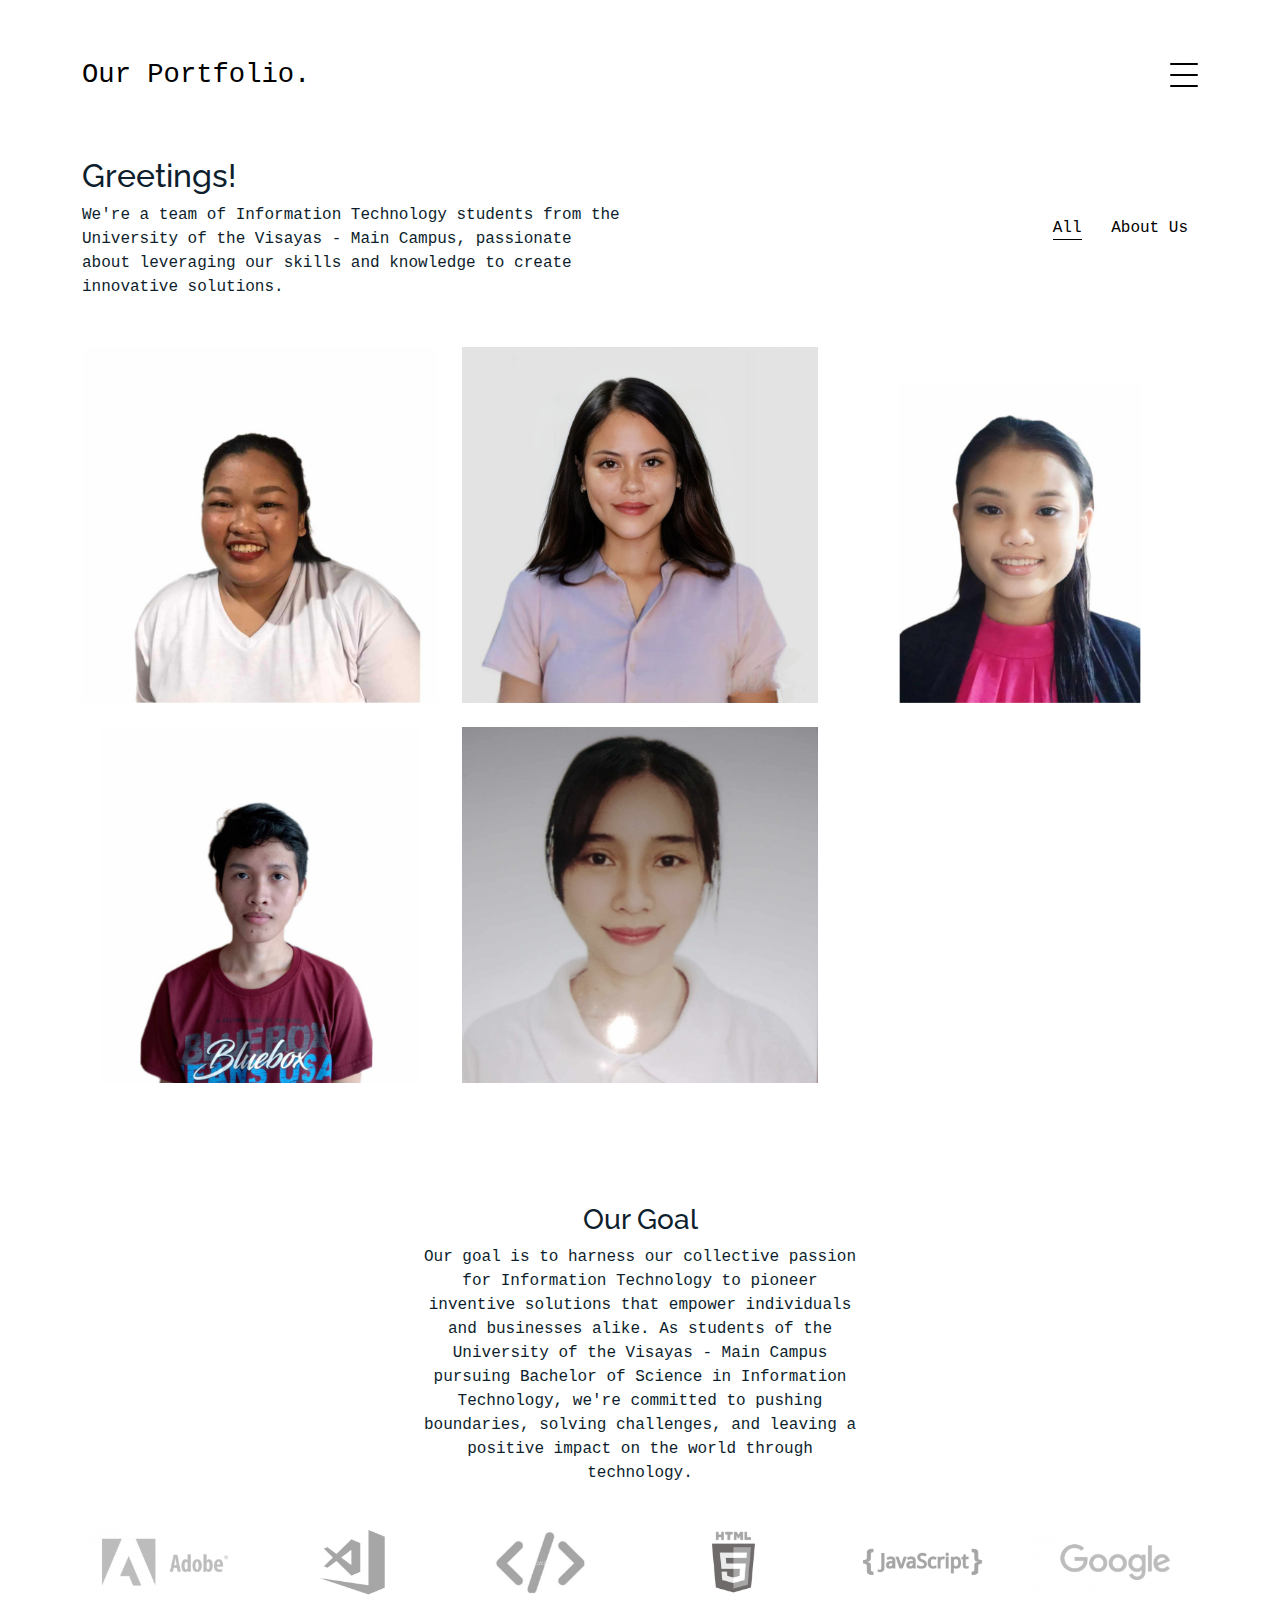
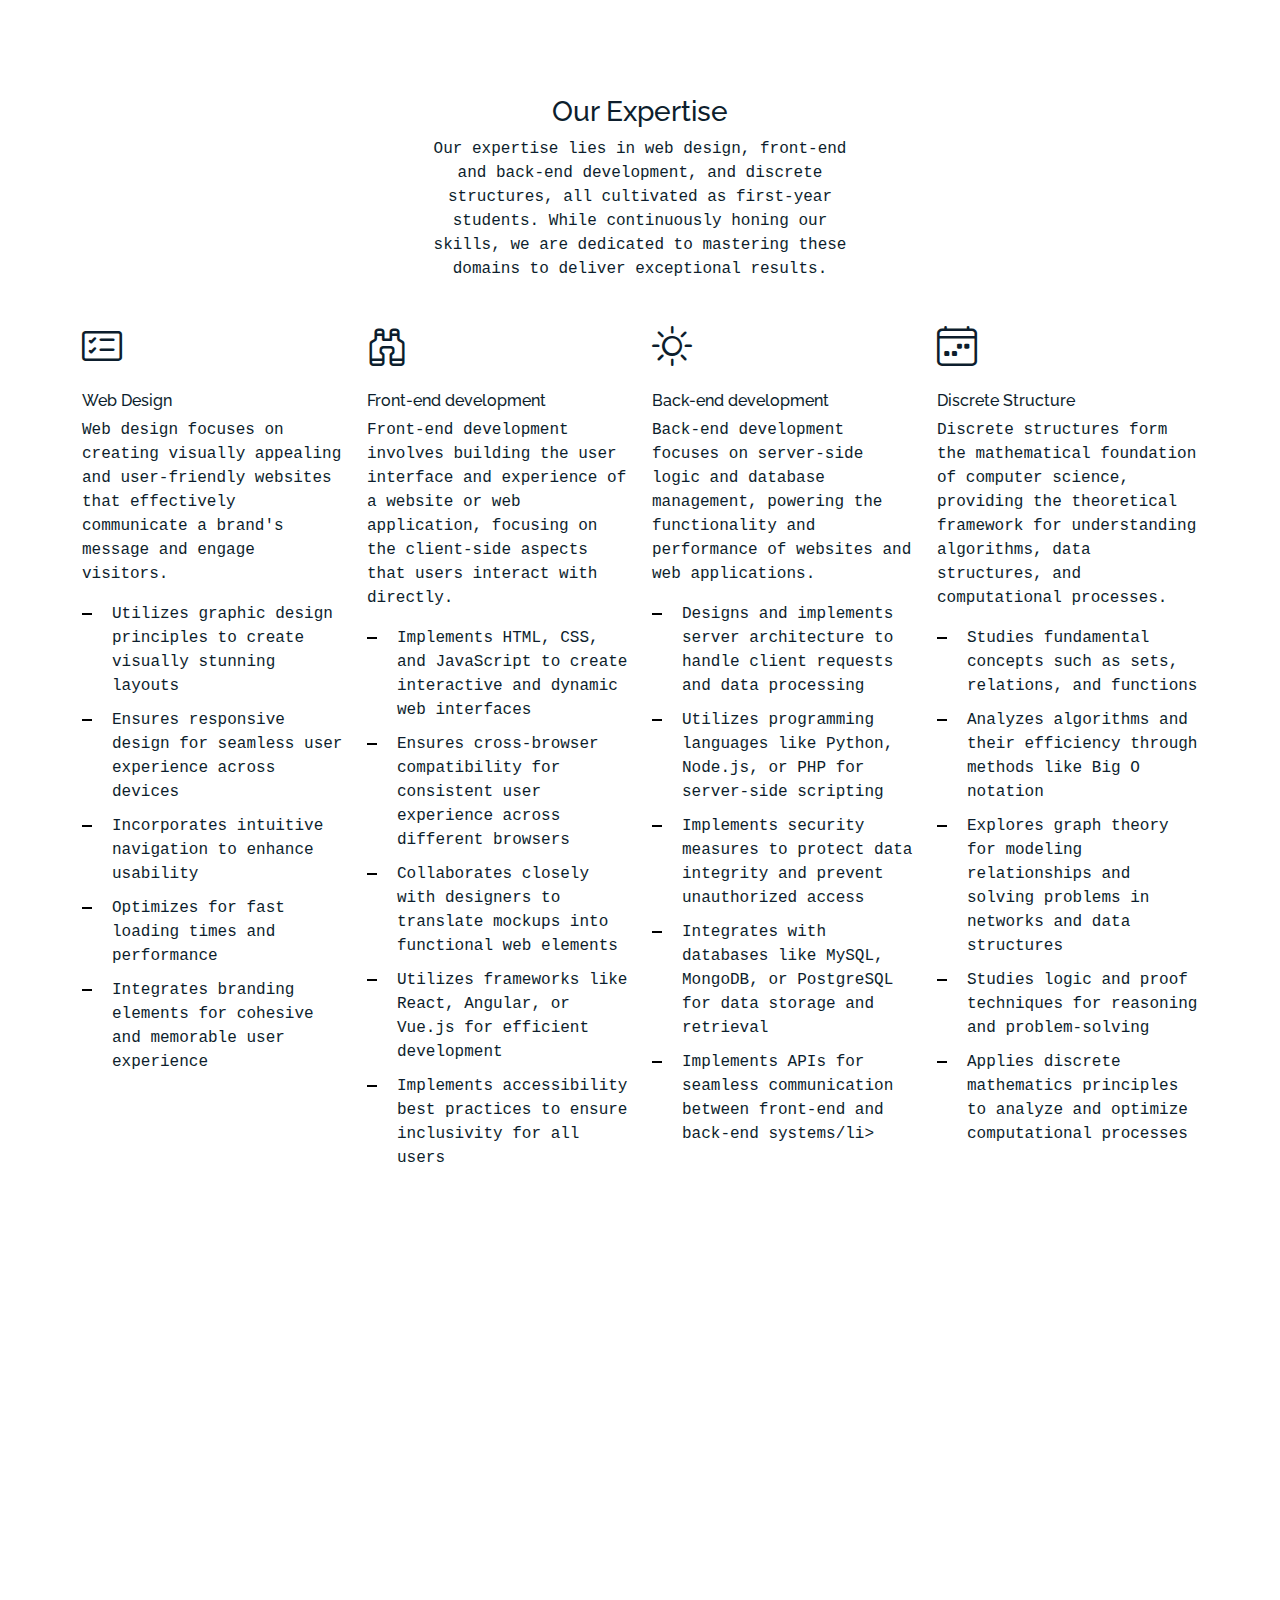
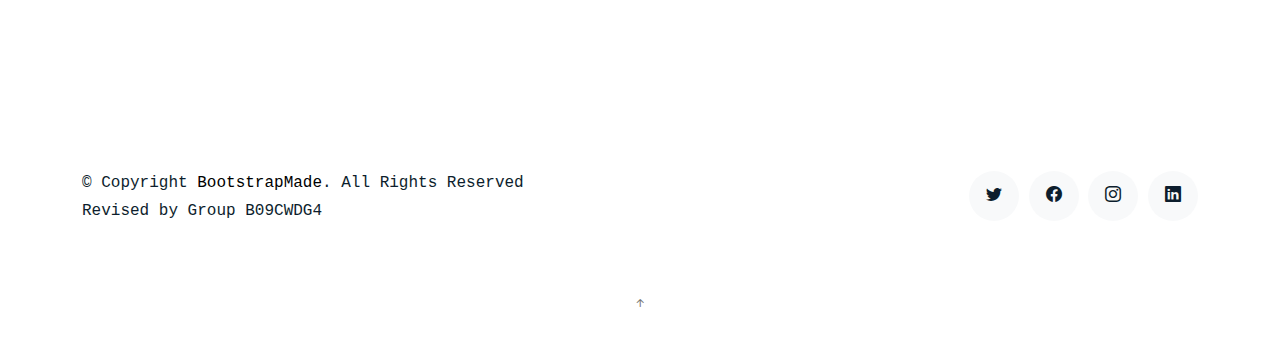
<file: index.html>
<!DOCTYPE html>
<html lang="en">

<head>
  <meta charset="utf-8">
  <meta content="width=device-width, initial-scale=1.0" name="viewport">

  <title>Final Project</title>
  <meta content="" name="description">
  <meta content="" name="keywords">

  <!-- Favicons -->
  <link href="assets/img/favicon.png" rel="icon">

  <!-- Google Fonts -->
  <link href="https://fonts.googleapis.com/css?family=https://fonts.googleapis.com/css?family=Inconsolata:400,500,600,700|Raleway:400,400i,500,500i,600,600i,700,700i" rel="stylesheet">

  <!-- Vendor CSS Files -->
  <link href="assets/vendor/aos/aos.css" rel="stylesheet">
  <link href="assets/vendor/bootstrap/css/bootstrap.min.css" rel="stylesheet">
  <link href="assets/vendor/bootstrap-icons/bootstrap-icons.css" rel="stylesheet">
  <link href="assets/vendor/swiper/swiper-bundle.min.css" rel="stylesheet">

  <!-- Template Main CSS File -->
  <link href="assets/css/style.css" rel="stylesheet">
</head>

<body>

  <!-- ======= Navbar ======= -->
  <div class="collapse navbar-collapse custom-navmenu" id="main-navbar">
    <div class="container py-2 py-md-5">
      <div class="row align-items-start">
        <div class="col-md-2">
          <ul class="custom-menu">
            <li class="active"><a href="index.html">Home</a></li>
            <li><a href="about.html">About Us</a></li>
            <li><a href="resumes.html">Resumes</a></li>
          </ul>
        </div>
      </div>

    </div>
  </div>

  <nav class="navbar navbar-light custom-navbar">
    <div class="container">
      <a class="navbar-brand" href="index.html">Our Portfolio.</a>
      <a href="#" class="burger" data-bs-toggle="collapse" data-bs-target="#main-navbar">
        <span></span>
      </a>
    </div>
  </nav>

  <main id="main">

    <!-- ======= Works Section ======= -->
    <section class="section site-portfolio">
      <div class="container">
        <div class="row mb-5 align-items-center">
          <div class="col-md-12 col-lg-6 mb-4 mb-lg-0" data-aos="fade-up">
            <h2>Greetings! </h2>
            <p class="mb-0">We're a team of Information Technology students from the University of the Visayas - Main Campus, passionate about leveraging our skills and knowledge to create innovative solutions.</p>
          </div>
          <div class="col-md-12 col-lg-6 text-start text-lg-end" data-aos="fade-up" data-aos-delay="100">
            <div id="filters" class="filters">
              <a href="#" data-filter="*" class="active">All</a>
              <a href="#" data-filter=".web">About Us</a>
            </div>
          </div>
        </div>
        <div id="portfolio-grid" class="row no-gutter" data-aos="fade-up" data-aos-delay="200">
          <div class="item web col-sm-6 col-md-4 col-lg-4 mb-4">
            <a href="work-singlec.html" class="item-wrap fancybox">
              <div class="work-info">
                <h3>Calvo</h3>
                <span>Febell Marie Z.</span>
              </div>
              <img class="img-fluid" src="assets/img/img_1.png">
            </a>
          </div>
          <div class="item photography col-sm-6 col-md-4 col-lg-4 mb-4">
            <a href="work-single.html" class="item-wrap fancybox">
              <div class="work-info">
                <h3>Beron</h3>
                <span>Jane Sophie S.</span>
              </div>
              <img class="img-fluid" src="assets/img/img_5.png">
            </a>
          </div>
          <div class="item branding col-sm-6 col-md-4 col-lg-4 mb-4">
            <a href="work-singlet.html" class="item-wrap fancybox">
              <div class="work-info">
                <h3>Tano</h3>
                <span>Justine Marie P. </span>
              </div>
              <img class="img-fluid" src="assets/img/img_2.png">
            </a>
          </div>
          <div class="item design col-sm-6 col-md-4 col-lg-4 mb-4">
            <a href="work-singlej.html" class="item-wrap fancybox">
              <div class="work-info">
                <h3>Taborada</h3>
                <span>Joshua</span>
              </div>
              <img class="img-fluid" src="assets/img/img_3.png">
            </a>
          </div>
          <div class="item photography col-sm-6 col-md-4 col-lg-4 mb-4">
            <a href="work-singlek.html" class="item-wrap fancybox">
              <div class="work-info">
                <h3>Bellesco</h3>
                <span>Kristine Shylla</span>
              </div>
              <img class="img-fluid" src="assets/img/img_4.png">
            </a>
          </div>
        </div>
      </div>
    </section><!-- End  Works Section -->

    <!-- ======= Clients Section ======= -->
    <section class="section">
      <div class="container">
        <div class="row justify-content-center text-center mb-4">
          <div class="col-5">
            <h3 class="h3 heading">Our Goal</h3>
            <p>Our goal is to harness our collective passion for Information Technology to pioneer inventive solutions that empower individuals and businesses alike. As students of the University of the Visayas - Main Campus pursuing Bachelor of Science in Information Technology, we're committed to pushing boundaries, solving challenges, and leaving a positive impact on the world through technology.</p>
          </div>
        </div>
        <div class="row">
          <div class="col-4 col-sm-4 col-md-2">
            <a href="#" class="client-logo"><img src="assets/img/logo-adobe.png" alt="Image" class="img-fluid"></a>
          </div>
          <div class="col-4 col-sm-4 col-md-2">
            <a href="#" class="client-logo"><img src="assets/img/logo-vs.png" alt="Image" class="img-fluid"></a>
          </div>
          <div class="col-4 col-sm-4 col-md-2">
            <a href="#" class="client-logo"><img src="assets/img/logo-code.png" alt="Image" class="img-fluid"></a>
          </div>
          <div class="col-4 col-sm-4 col-md-2">
            <a href="#" class="client-logo"><img src="assets/img/logo-html.png" alt="Image" class="img-fluid"></a>
          </div>
          <div class="col-4 col-sm-4 col-md-2">
            <a href="#" class="client-logo"><img src="assets/img/logo-js.png" alt="Image" class="img-fluid"></a>
          </div>
          <div class="col-4 col-sm-4 col-md-2">
            <a href="#" class="client-logo"><img src="assets/img/logo-google.png" alt="Image" class="img-fluid"></a>
          </div>

        </div>
      </div>
    </section>

    <section class="section services">
      <div class="container">
        <div class="row justify-content-center text-center mb-4">
          <div class="col-5">
            <h3 class="h3 heading">Our Expertise</h3>
            <p>Our expertise lies in web design, front-end and back-end development, and discrete structures, all cultivated as first-year students. While continuously honing our skills, we are dedicated to mastering these domains to deliver exceptional results. </p>
          </div>
        </div>
        <div class="row">

          <div class="col-12 col-sm-6 col-md-6 col-lg-3">
            <i class="bi bi-card-checklist"></i>
            <h4 class="h4 mb-2">Web Design</h4>
            <p>Web design focuses on creating visually appealing and user-friendly websites that effectively communicate a brand's message and engage visitors.</p>
            <ul class="list-unstyled list-line">
              <li>Utilizes graphic design principles to create visually stunning layouts</li>
              <li>Ensures responsive design for seamless user experience across devices</li>
              <li>Incorporates intuitive navigation to enhance usability</li>
              <li>Optimizes for fast loading times and performance</li>
              <li>Integrates branding elements for cohesive and memorable user experience</li>
            </ul>
          </div>
          <div class="col-12 col-sm-6 col-md-6 col-lg-3">
            <i class="bi bi-binoculars"></i>
            <h4 class="h4 mb-2">Front-end development</h4>
            <p>Front-end development involves building the user interface and experience of a website or web application, focusing on the client-side aspects that users interact with directly.</p>
            <ul class="list-unstyled list-line">
              <li>Implements HTML, CSS, and JavaScript to create interactive and dynamic web interfaces</li>
              <li>Ensures cross-browser compatibility for consistent user experience across different browsers</li>
              <li>Collaborates closely with designers to translate mockups into functional web elements</li>
              <li>Utilizes frameworks like React, Angular, or Vue.js for efficient development</li>
              <li>Implements accessibility best practices to ensure inclusivity for all users</li>
            </ul>
          </div>
          <div class="col-12 col-sm-6 col-md-6 col-lg-3">
            <i class="bi bi-brightness-high"></i>
            <h4 class="h4 mb-2">Back-end development</h4>
            <p>Back-end development focuses on server-side logic and database management, powering the functionality and performance of websites and web applications.</p>
            <ul class="list-unstyled list-line">
              <li>Designs and implements server architecture to handle client requests and data processing</li>
              <li>Utilizes programming languages like Python, Node.js, or PHP for server-side scripting</li>
              <li>Implements security measures to protect data integrity and prevent unauthorized access</li>
              <li>Integrates with databases like MySQL, MongoDB, or PostgreSQL for data storage and retrieval</li>
              <li>Implements APIs for seamless communication between front-end and back-end systems/li>
            </ul>
          </div>
          <div class="col-12 col-sm-6 col-md-6 col-lg-3">
            <i class="bi bi-calendar4-week"></i>
            <h4 class="h4 mb-2">Discrete Structure</h4>
            <p> Discrete structures form the mathematical foundation of computer science, providing the theoretical framework for understanding algorithms, data structures, and computational processes.</p>
            <ul class="list-unstyled list-line">
              <li>Studies fundamental concepts such as sets, relations, and functions</li>
              <li>Analyzes algorithms and their efficiency through methods like Big O notation</li>
              <li>Explores graph theory for modeling relationships and solving problems in networks and data structures</li>
              <li>Studies logic and proof techniques for reasoning and problem-solving</li>
              <li>Applies discrete mathematics principles to analyze and optimize computational processes</li>
            </ul>
          </div>
        </div>
      </div>
    </section><!-- End Services Section -->

    <!-- ======= Testimonials Section ======= -->
    <section class="section pt-0">
      <div class="container">

        <div class="testimonials-slider swiper" data-aos="fade-up" data-aos-delay="100">
          <div class="swiper-wrapper">

            <div class="swiper-slide">
              <div class="testimonial-wrap">
                <div class="testimonial">
                  <img src="assets/img/person_1.jpg" alt="Image" class="img-fluid">
                  <blockquote>
                    <p>I believe that at the end of the century the use of words and general educated opinion will have altered so much that one will be able to speak of machines thinking without expecting to be contradicted.</p>
                  </blockquote>
                  <p>&mdash; Alan Turing</p>
                </div>
              </div>
            </div><!-- End testimonial item -->

            <div class="swiper-slide">
              <div class="testimonial-wrap">
                <div class="testimonial">
                  <img src="assets/img/person_2.jpg" alt="Image" class="img-fluid">
                  <blockquote>
                    <p>The errors which arise from the absence of facts are far more numerous and more durable than those which result from unsound reasoning respecting true data.</p>
                  </blockquote>
                  <p>&mdash; Charles Babbage</p>
                </div>
              </div>
            </div><!-- End testimonial item -->

          </div>
          <div class="swiper-pagination"></div>
        </div>

      </div>
    </section><!-- End Testimonials Section -->

  </main><!-- End #main -->

  <!-- ======= Footer ======= -->
  <footer class="footer" role="contentinfo">
    <div class="container">
      <div class="row">
        <div class="col-sm-6">
          <p class="mb-1">&copy; Copyright <a href="https://bootstrapmade.com/">BootstrapMade</a>. All Rights Reserved</p>
          <div class="credits">
            Revised by Group B09CWDG4 </a>
          </div>
        </div>
        <div class="col-sm-6 social text-md-end">
          <a href="#"><span class="bi bi-twitter"></span></a>
          <a href="#"><span class="bi bi-facebook"></span></a>
          <a href="#"><span class="bi bi-instagram"></span></a>
          <a href="#"><span class="bi bi-linkedin"></span></a>
        </div>
      </div>
    </div>
  </footer>

  <a href="#" class="back-to-top d-flex align-items-center justify-content-center"><i class="bi bi-arrow-up-short"></i></a>

  <!-- Vendor JS Files -->
  <script src="assets/vendor/aos/aos.js"></script>
  <script src="assets/vendor/bootstrap/js/bootstrap.bundle.min.js"></script>
  <script src="assets/vendor/isotope-layout/isotope.pkgd.min.js"></script>
  <script src="assets/vendor/swiper/swiper-bundle.min.js"></script>
  <script src="assets/vendor/php-email-form/validate.js"></script>

  <!-- Template Main JS File -->
  <script src="assets/js/main.js"></script>

</body>

</html>
</file>
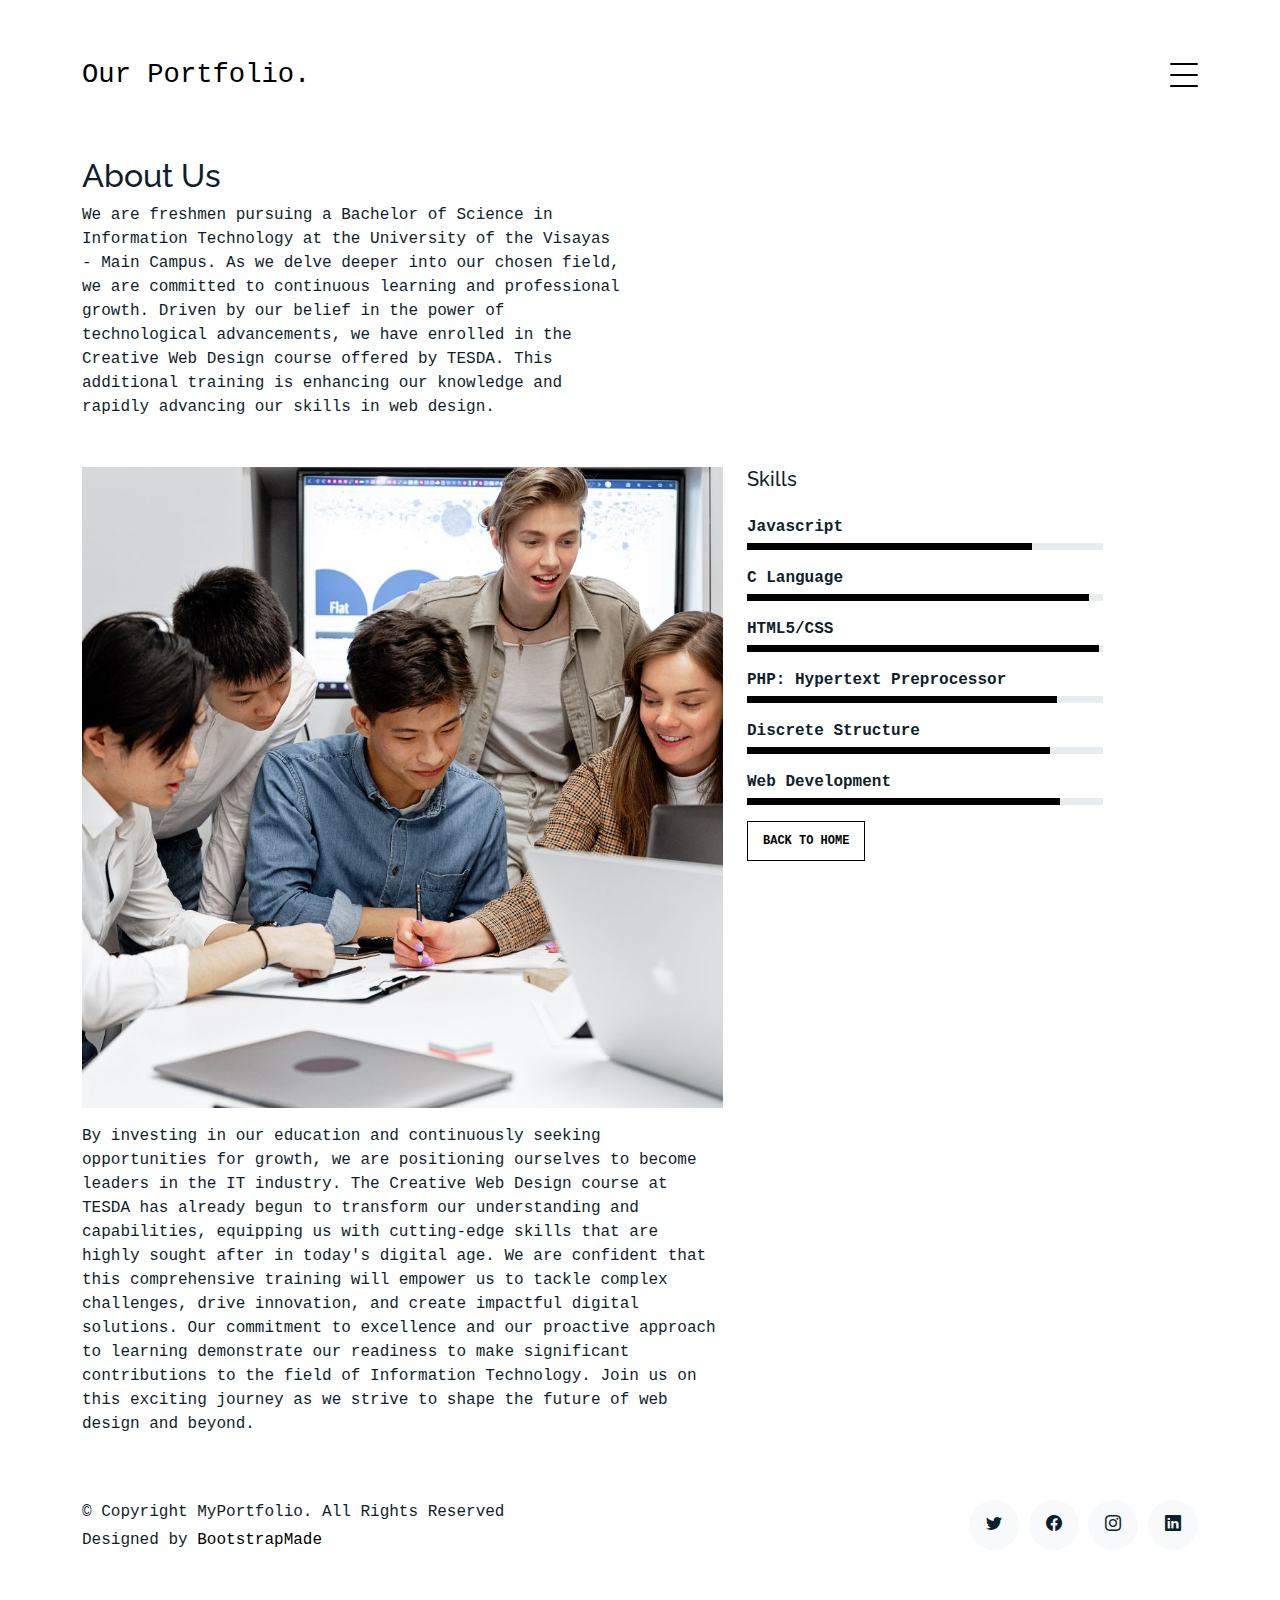
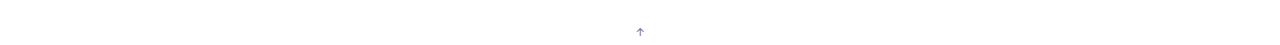
<file: about.html>
<!DOCTYPE html>
<html lang="en">

<head>
  <meta charset="utf-8">
  <meta content="width=device-width, initial-scale=1.0" name="viewport">

  <title>Final Project</title>
  <meta content="" name="description">
  <meta content="" name="keywords">

  <!-- Favicons -->
  <link href="assets/img/favicon.png" rel="icon">

  <!-- Google Fonts -->
  <link href="https://fonts.googleapis.com/css?family=https://fonts.googleapis.com/css?family=Inconsolata:400,500,600,700|Raleway:400,400i,500,500i,600,600i,700,700i" rel="stylesheet">

  <!-- Vendor CSS Files -->
  <link href="assets/vendor/aos/aos.css" rel="stylesheet">
  <link href="assets/vendor/bootstrap/css/bootstrap.min.css" rel="stylesheet">
  <link href="assets/vendor/bootstrap-icons/bootstrap-icons.css" rel="stylesheet">
  <link href="assets/vendor/swiper/swiper-bundle.min.css" rel="stylesheet">

  <!-- Template Main CSS File -->
  <link href="assets/css/style.css" rel="stylesheet">
</head>

<body>

  <!-- ======= Navbar ======= -->
  <div class="collapse navbar-collapse custom-navmenu" id="main-navbar">
    <div class="container py-2 py-md-5">
      <div class="row align-items-start">
        <div class="col-md-2">
          <ul class="custom-menu">
            <li><a href="index.html">Home</a></li>
            <li><a href="resumes.html">Resumes</a></li>
          </ul>
        </div>
      </div>
    </div>
  </div>

  <nav class="navbar navbar-light custom-navbar">
    <div class="container">
      <a class="navbar-brand" href="index.html">Our Portfolio.</a>
      <a href="#" class="burger" data-bs-toggle="collapse" data-bs-target="#main-navbar">
        <span></span>
      </a>
    </div>
  </nav>

  <main id="main">

    <section class="section pb-5">
      <div class="container">
        <div class="row mb-5 align-items-end">
          <div class="col-md-6" data-aos="fade-up">

            <h2>About Us</h2>
            <p class="mb-0">We are freshmen pursuing a Bachelor of Science in Information Technology at the University of the Visayas - Main Campus. As we delve deeper into our chosen field, we are committed to continuous learning and professional growth. Driven by our belief in the power of technological advancements, we have enrolled in the Creative Web Design course offered by TESDA. This additional training is enhancing our knowledge and rapidly advancing our skills in web design.</p>
          </div>
        </div>

        <div class="row">
          <div class="col-md-4 ml-auto order-2" data-aos="fade-up">
            <h3 class="h3 mb-4">Skills</h3>
            <ul class="list-unstyled">
              <li class="mb-3">
                <div class="d-flex mb-1">
                  <strong>Javascript</strong>
                </div>
                <div class="progress custom-progress">
                  <div class="progress-bar" role="progressbar" style="width: 80%" aria-valuenow="80" aria-valuemin="0" aria-valuemax="100"></div>
                </div>
              </li>
              <li class="mb-3">
                <div class="d-flex mb-1">
                  <strong>C Language</strong>
                </div>
                <div class="progress custom-progress">
                  <div class="progress-bar" role="progressbar" style="width: 96%" aria-valuenow="96" aria-valuemin="0" aria-valuemax="100"></div>
                </div>
              </li>
              <li class="mb-3">
                <div class="d-flex mb-1">
                  <strong>HTML5/CSS</strong>
                </div>
                <div class="progress custom-progress">
                  <div class="progress-bar" role="progressbar" style="width: 99%" aria-valuenow="99" aria-valuemin="0" aria-valuemax="100"></div>
                </div>
              </li>
              <li class="mb-3">
                <div class="d-flex mb-1">
                  <strong>PHP: Hypertext Preprocessor </strong>
                </div>
                <div class="progress custom-progress">
                  <div class="progress-bar" role="progressbar" style="width: 87%" aria-valuenow="87" aria-valuemin="0" aria-valuemax="100"></div>
                </div>
              </li>
              <li class="mb-3">
                <div class="d-flex mb-1">
                  <strong>Discrete Structure</strong>
                </div>
                <div class="progress custom-progress">
                  <div class="progress-bar" role="progressbar" style="width: 85%" aria-valuenow="85" aria-valuemin="0" aria-valuemax="100"></div>
                </div>
              </li>
              <li class="mb-3">
                <div class="d-flex mb-1">
                  <strong>Web Development</strong>
                </div>
                <div class="progress custom-progress">
                  <div class="progress-bar" role="progressbar" style="width: 88%" aria-valuenow="88" aria-valuemin="0" aria-valuemax="100"></div>
                </div>
              </li>
            </ul>
            <p><a href="index.html" class="readmore">Back to Home</a></p>
          </div>
          <div class="col-md-7 mb-5 mb-md-0" data-aos="fade-up">
            <p><img src="assets/img/img_1_sq.jpg" alt="Image" class="img-fluid"></p>
            <p>By investing in our education and continuously seeking opportunities for growth, we are positioning ourselves to become leaders in the IT industry. The Creative Web Design course at TESDA has already begun to transform our understanding and capabilities, equipping us with cutting-edge skills that are highly sought after in today's digital age. We are confident that this comprehensive training will empower us to tackle complex challenges, drive innovation, and create impactful digital solutions. Our commitment to excellence and our proactive approach to learning demonstrate our readiness to make significant contributions to the field of Information Technology. Join us on this exciting journey as we strive to shape the future of web design and beyond.</p>
          </div>
          
        </div>
      </div>
    </section>

  </main><!-- End #main -->

  <!-- ======= Footer ======= -->
  <footer class="footer" role="contentinfo">
    <div class="container">
      <div class="row">
        <div class="col-sm-6">
          <p class="mb-1">&copy; Copyright MyPortfolio. All Rights Reserved</p>
          <div class="credits">
            <!--
            All the links in the footer should remain intact.
            You can delete the links only if you purchased the pro version.
            Licensing information: https://bootstrapmade.com/license/
            Purchase the pro version with working PHP/AJAX contact form: https://bootstrapmade.com/buy/?theme=MyPortfolio
          -->
            Designed by <a href="https://bootstrapmade.com/">BootstrapMade</a>
          </div>
        </div>
        <div class="col-sm-6 social text-md-end">
          <a href="#"><span class="bi bi-twitter"></span></a>
          <a href="#"><span class="bi bi-facebook"></span></a>
          <a href="#"><span class="bi bi-instagram"></span></a>
          <a href="#"><span class="bi bi-linkedin"></span></a>
        </div>
      </div>
    </div>
  </footer>

  <a href="#" class="back-to-top d-flex align-items-center justify-content-center"><i class="bi bi-arrow-up-short"></i></a>

  <!-- Vendor JS Files -->
  <script src="assets/vendor/aos/aos.js"></script>
  <script src="assets/vendor/bootstrap/js/bootstrap.bundle.min.js"></script>
  <script src="assets/vendor/isotope-layout/isotope.pkgd.min.js"></script>
  <script src="assets/vendor/swiper/swiper-bundle.min.js"></script>
  <script src="assets/vendor/php-email-form/validate.js"></script>

  <!-- Template Main JS File -->
  <script src="assets/js/main.js"></script>

</body>

</html>
</file>
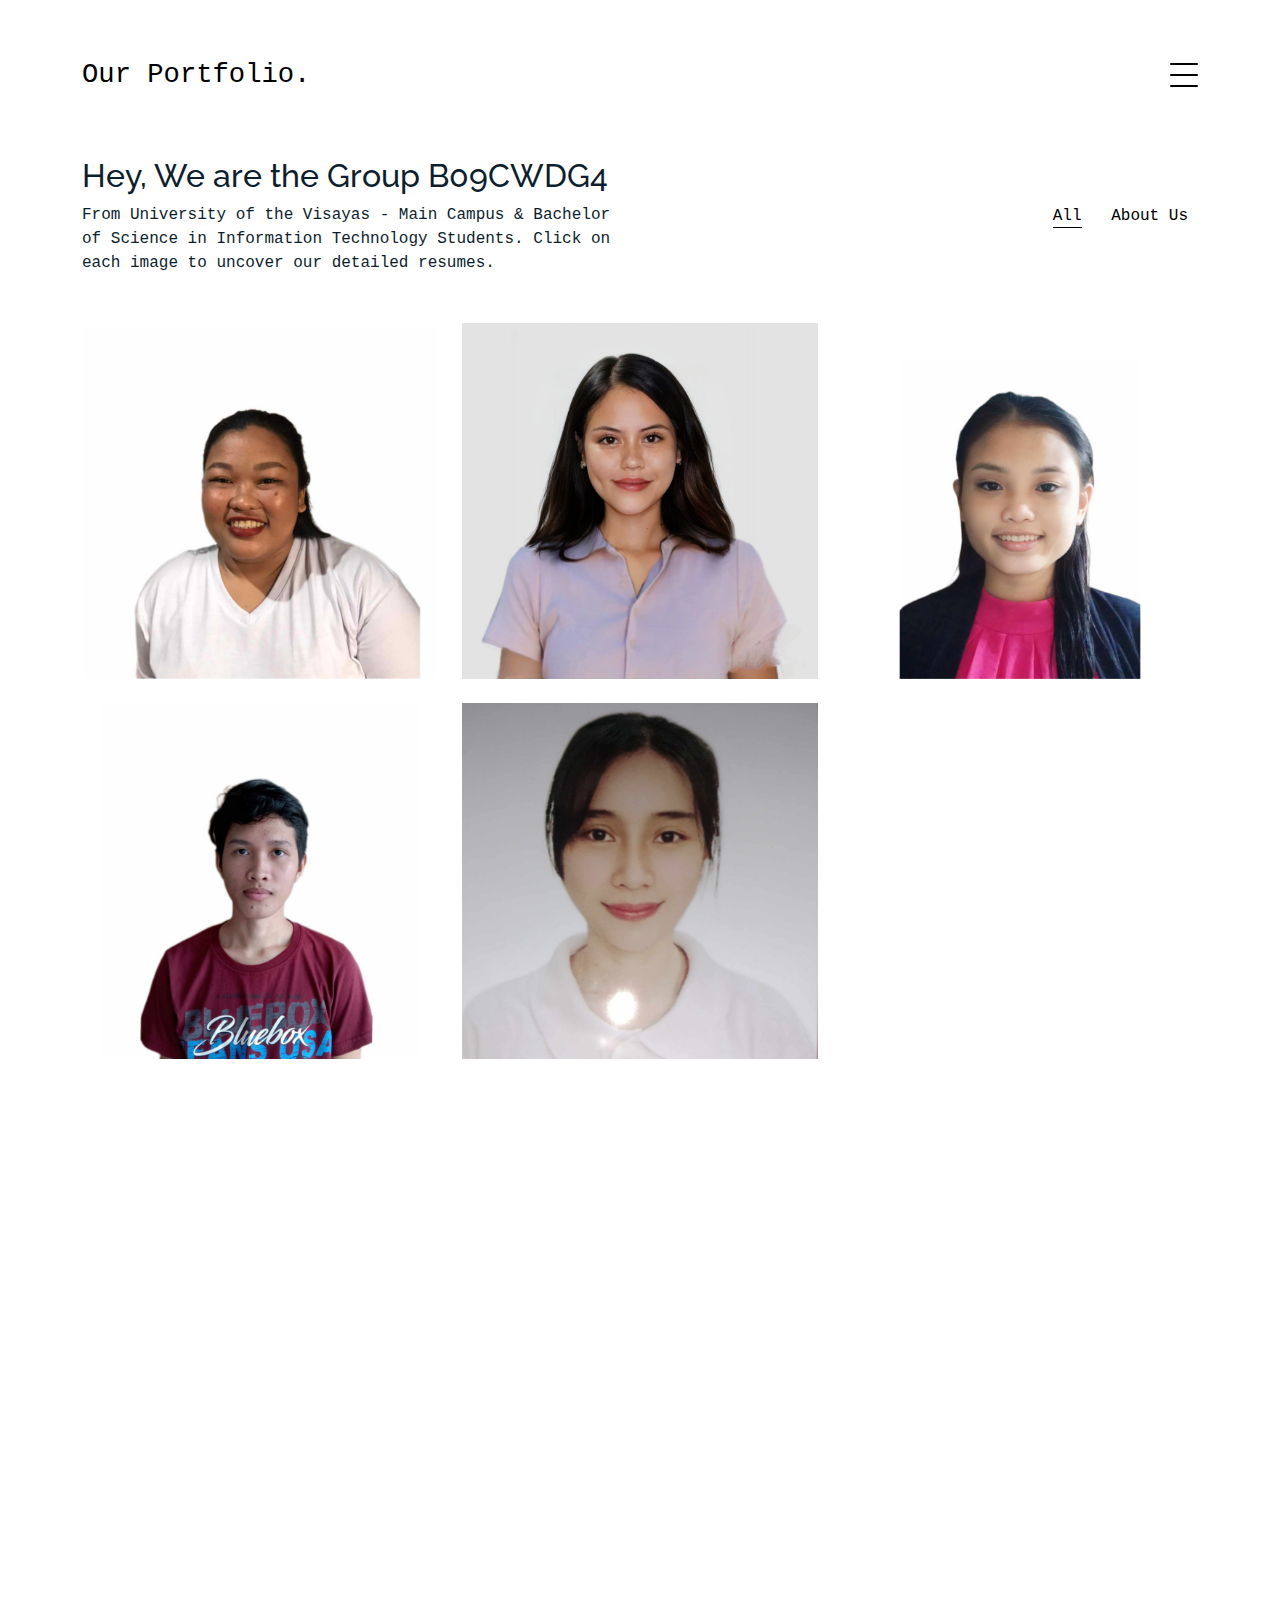
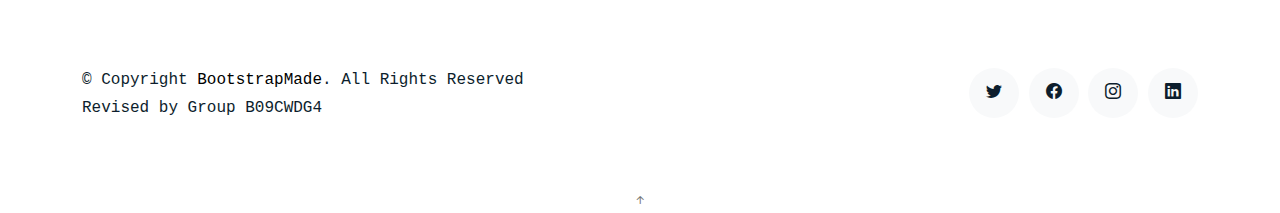
<file: resumes.html>
<!DOCTYPE html>
<html lang="en">

<head>
  <meta charset="utf-8">
  <meta content="width=device-width, initial-scale=1.0" name="viewport">

  <title>Final Project</title>
  <meta content="" name="description">
  <meta content="" name="keywords">

  <!-- Favicons -->
  <link href="assets/img/favicon.png" rel="icon">

  <!-- Google Fonts -->
  <link href="https://fonts.googleapis.com/css?family=https://fonts.googleapis.com/css?family=Inconsolata:400,500,600,700|Raleway:400,400i,500,500i,600,600i,700,700i" rel="stylesheet">

  <!-- Vendor CSS Files -->
  <link href="assets/vendor/aos/aos.css" rel="stylesheet">
  <link href="assets/vendor/bootstrap/css/bootstrap.min.css" rel="stylesheet">
  <link href="assets/vendor/bootstrap-icons/bootstrap-icons.css" rel="stylesheet">
  <link href="assets/vendor/swiper/swiper-bundle.min.css" rel="stylesheet">

  <!-- Template Main CSS File -->
  <link href="assets/css/style.css" rel="stylesheet">
</head>

<body>

  <!-- ======= Navbar ======= -->
  <div class="collapse navbar-collapse custom-navmenu" id="main-navbar">
    <div class="container py-2 py-md-5">
      <div class="row align-items-start">
        <div class="col-md-2">
          <ul class="custom-menu">
            <li><a href="index.html">Home</a></li>
            <li><a href="about.html">About Us</a></li>
          </ul>
        </div>
      </div>
    </div>
  </div>

  <nav class="navbar navbar-light custom-navbar">
    <div class="container">
      <a class="navbar-brand" href="index.html">Our Portfolio.</a>
      <a href="#" class="burger" data-bs-toggle="collapse" data-bs-target="#main-navbar">
        <span></span>
      </a>
    </div>
  </nav>

  <main id="main">

    <!-- ======= Works Section ======= -->
    <section class="section site-portfolio">
      <div class="container">
        <div class="row mb-5 align-items-center">
          <div class="col-md-12 col-lg-6 mb-4 mb-lg-0" data-aos="fade-up">
            <h2>Hey, We are the Group B09CWDG4</h2>
            <p class="mb-0">From University of the Visayas - Main Campus &amp; Bachelor of Science in Information Technology Students. Click on each image to uncover our detailed resumes.</p>
          </div>
          <div class="col-md-12 col-lg-6 text-start text-lg-end" data-aos="fade-up" data-aos-delay="100">
            <div id="filters" class="filters">
              <a href="#" data-filter="*" class="active">All</a>
              <a href="about.html" data-filter=".web">About Us</a>
            </div>
          </div>
        </div>
        <div id="portfolio-grid" class="row no-gutter" data-aos="fade-up" data-aos-delay="200">
          <div class="item web col-sm-6 col-md-4 col-lg-4 mb-4">
            <a href="work-singlec.html" target="_blank" class="item-wrap fancybox">
              <div class="work-info">
                <h3>Calvo</h3>
                <span>Febell Marie Z.</span>
              </div>
              <img class="img-fluid" src="assets/img/img_1.png">
            </a>
          </div>
          <div class="item photography col-sm-6 col-md-4 col-lg-4 mb-4">
            <a href="https://drive.google.com/file/d/1Sl6pHJY0U7m4aJ0qapzOouH-y0ejkgfa/view?usp=sharing" target="_blank" class="item-wrap fancybox">
              <div class="work-info">
                <h3>Beron</h3>
                <span>Jane Sophie S.</span>
              </div>
              <img class="img-fluid" src="assets/img/img_5.png">
            </a>
          </div>
          <div class="item branding col-sm-6 col-md-4 col-lg-4 mb-4">
            <a href="https://drive.google.com/file/d/1Ts5Xh01qHafo8TZ9z7f_ZAYM5bpiylYs/view?usp=drive_link" target="_blank" class="item-wrap fancybox">
              <div class="work-info">
                <h3>Tano</h3>
                <span>Justine Marie P. </span>
              </div>
              <img class="img-fluid" src="assets/img/img_2.png">
            </a>
          </div>
          <div class="item design col-sm-6 col-md-4 col-lg-4 mb-4">
            <a href="https://docs.google.com/document/d/10Aj4E0Jb81QcjkDYkEZt1fVQIkzPIEuP/edit?usp=drive_link" target="_blank" class="item-wrap fancybox">
              <div class="work-info">
                <h3>Taborada</h3>
                <span>Joshua</span>
              </div>
              <img class="img-fluid" src="assets/img/img_3.png">
            </a>
          </div>
          <div class="item photography col-sm-6 col-md-4 col-lg-4 mb-4">
            <a href="work-singlek.html" target="_blank" class="item-wrap fancybox">
              <div class="work-info">
                <h3>Bellesco</h3>
                <span>Kristine Shylla</span>
              </div>
              <img class="img-fluid" src="assets/img/img_4.png">
            </a>
          </div>
        </div>
      </div>
    </section><!-- End  Works Section -->

    <!-- ======= Testimonials Section ======= -->
    <section class="section pt-0">
      <div class="container">

        <div class="testimonials-slider swiper" data-aos="fade-up" data-aos-delay="100">
          <div class="swiper-wrapper">

            <div class="swiper-slide">
              <div class="testimonial-wrap">
                <div class="testimonial">
                  <img src="assets/img/person_1.jpg" alt="Image" class="img-fluid">
                  <blockquote>
                    <p>I believe that at the end of the century the use of words and general educated opinion will have altered so much that one will be able to speak of machines thinking without expecting to be contradicted.</p>
                  </blockquote>
                  <p>&mdash; Alan Turing</p>
                </div>
              </div>
            </div><!-- End testimonial item -->

            <div class="swiper-slide">
              <div class="testimonial-wrap">
                <div class="testimonial">
                  <img src="assets/img/person_2.jpg" alt="Image" class="img-fluid">
                  <blockquote>
                    <p>The errors which arise from the absence of facts are far more numerous and more durable than those which result from unsound reasoning respecting true data.</p>
                  </blockquote>
                  <p>&mdash; Charles Babbage</p>
                </div>
              </div>
            </div><!-- End testimonial item -->

          </div>
          <div class="swiper-pagination"></div>
        </div>

      </div>
    </section><!-- End Testimonials Section -->

  </main><!-- End #main -->

  <!-- ======= Footer ======= -->
  <footer class="footer" role="contentinfo">
    <div class="container">
      <div class="row">
        <div class="col-sm-6">
          <p class="mb-1">&copy; Copyright <a href="https://bootstrapmade.com/">BootstrapMade</a>. All Rights Reserved</p>
          <div class="credits">
            Revised by Group B09CWDG4 </a>
          </div>
        </div>
        <div class="col-sm-6 social text-md-end">
          <a href="#"><span class="bi bi-twitter"></span></a>
          <a href="#"><span class="bi bi-facebook"></span></a>
          <a href="#"><span class="bi bi-instagram"></span></a>
          <a href="#"><span class="bi bi-linkedin"></span></a>
        </div>
      </div>
    </div>
  </footer>

  <a href="#" class="back-to-top d-flex align-items-center justify-content-center"><i class="bi bi-arrow-up-short"></i></a>

  <!-- Vendor JS Files -->
  <script src="assets/vendor/aos/aos.js"></script>
  <script src="assets/vendor/bootstrap/js/bootstrap.bundle.min.js"></script>
  <script src="assets/vendor/isotope-layout/isotope.pkgd.min.js"></script>
  <script src="assets/vendor/swiper/swiper-bundle.min.js"></script>
  <script src="assets/vendor/php-email-form/validate.js"></script>

  <!-- Template Main JS File -->
  <script src="assets/js/main.js"></script>

</body>

</html>
</file>
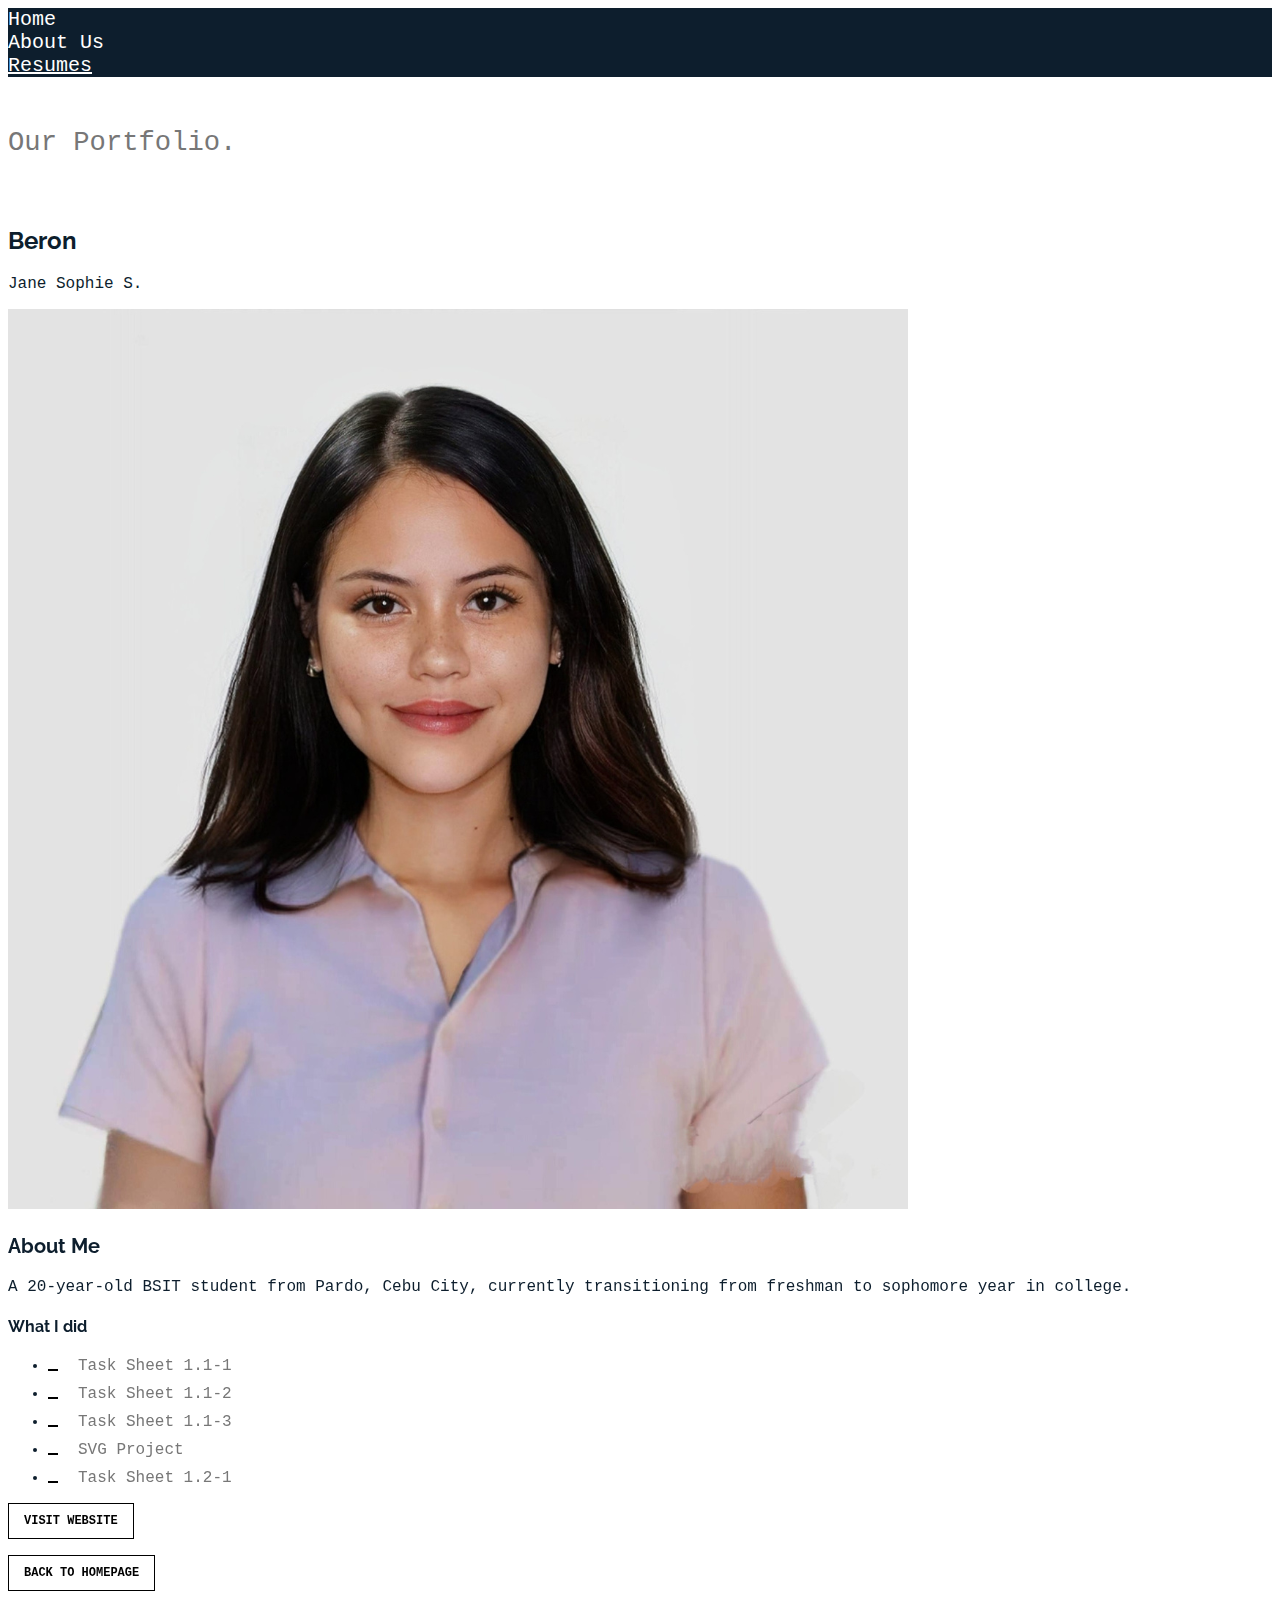
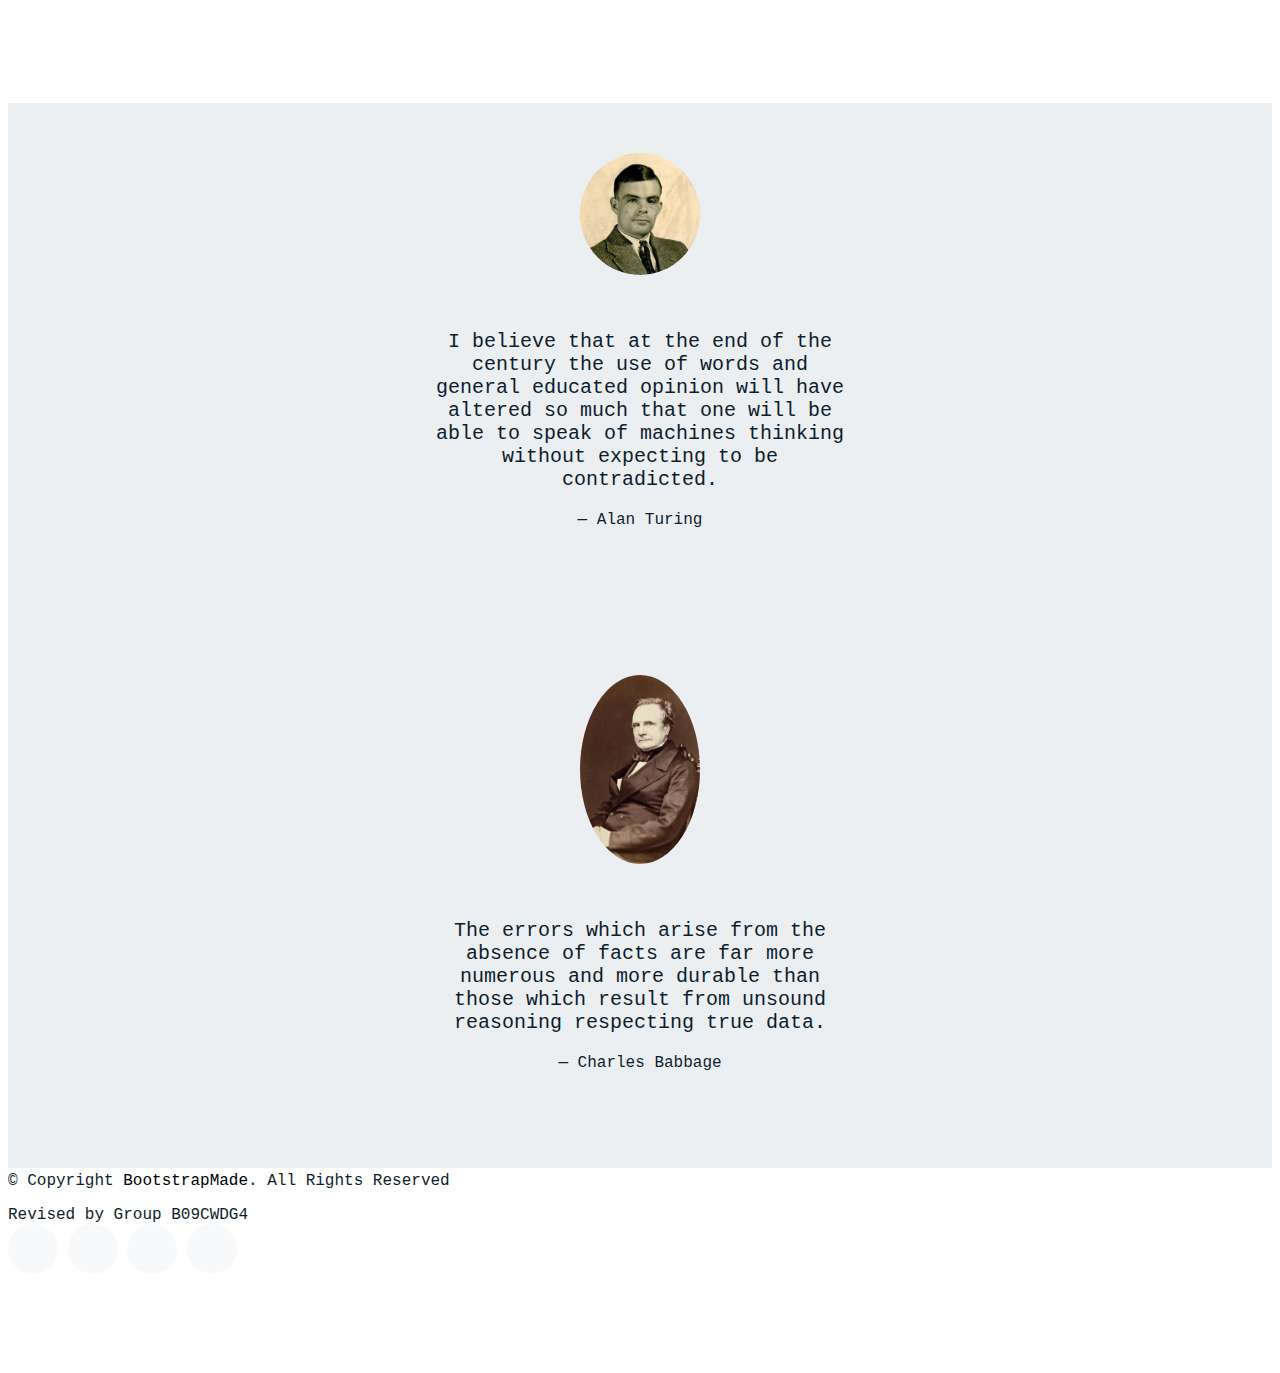
<file: work-single.html>
<!DOCTYPE html>
<html lang="en">

<head>
  <meta charset="utf-8">
  <meta content="width=device-width, initial-scale=1.0" name="viewport">

  <title>Final Project</title>
  <meta content="" name="description">
  <meta content="" name="keywords">

  <!-- Favicons -->
  <link href="assets/img/favicon.png" rel="icon">

  <!-- Google Fonts -->
  <link href="https://fonts.googleapis.com/css?family=https://fonts.googleapis.com/css?family=Inconsolata:400,500,600,700|Raleway:400,400i,500,500i,600,600i,700,700i" rel="stylesheet">


  <!-- Template Main CSS File -->
  <link href="assets/css/style.css" rel="stylesheet">
</head>

<body>

  <!-- ======= Navbar ======= -->
  <div class="collapse navbar-collapse custom-navmenu" id="main-navbar">
    <div class="container py-2 py-md-5">
      <div class="row align-items-start">
        <div class="col-md-2">
          <ul class="custom-menu">
            <li><a href="index.html">Home</a></li>
            <li><a href="about.html">About Us</a></li>
            <li class="active"><a href="resumes.html">Resumes</a></li>
          </ul>
        </div>
      </div>
    </div>
  </div>

  <nav class="navbar navbar-light custom-navbar">
    <div class="container">
      <a class="navbar-brand" href="index.html">Our Portfolio.</a>
      <a href="#" class="burger" data-bs-toggle="collapse" data-bs-target="#main-navbar">
        <span></span>
      </a>
    </div>
  </nav>

  <main id="main">

    <section class="section">
      <div class="container">
        <div class="row mb-4 align-items-center">
          <div class="col-md-6" data-aos="fade-up">
            <h2>Beron</h2>
            <p>Jane Sophie S.</p>
          </div>
        </div>
      </div>

      <div class="site-section pb-0">
        <div class="container">
          <div class="row align-items-stretch">
            <div class="col-md-8" data-aos="fade-up">
              <img src="assets/beron/img_5.png" alt="Image" class="img-fluid">
            </div>
            <div class="col-md-3 ml-auto" data-aos="fade-up" data-aos-delay="100">
              <div class="sticky-content">
                <h3 class="h3">About Me</h3>
                <div class="mb-5">
                  <p>A 20-year-old BSIT student from Pardo, Cebu City, currently transitioning from freshman to sophomore year in college.</p>
                </div>

                <h4 class="h4 mb-3">What I did</h4>
                <ul class="list-unstyled list-line mb-5">
                  <li><a href="https://drive.google.com/file/d/1YR1dDX2keIFlJozg1JcGKZnNWH_JSh40/view?usp=sharing" target="_blank">Task Sheet 1.1-1</a></li>
                  <li><a href="../OurPortfolio/assets/beron/C1_Beron.html" target="_blank">Task Sheet 1.1-2</a></li>
                  <li><a href="../OurPortfolio/assets/beron/C2_Beron.html" target="_blank">Task Sheet 1.1-3</a></li>
                  <li><a href="../OurPortfolio/assets/beron/SVG_Beron.html" target="_blank">SVG Project</a></li>
                  <li><a href="../OurPortfolio/assets/beron/LIST_BERON.html" target="_blank">Task Sheet 1.2-1</a></li>
                </ul>

                <p><a href="https://bsrs.tesda.gov.ph/home" target="_blank" class="readmore">Visit Website</a></p>
                <p><a href="index.html" target="_self" class="readmore">Back to Homepage</a></p>
              </div>
            </div>
          </div>
        </div>
    </section>

    <!-- ======= Testimonials Section ======= -->
    <section class="section pt-0">
      <div class="container">

        <div class="testimonials-slider swiper" data-aos="fade-up" data-aos-delay="100">
          <div class="swiper-wrapper">

            <div class="swiper-slide">
              <div class="testimonial-wrap">
                <div class="testimonial">
                  <img src="assets/img/person_1.jpg" alt="Image" class="img-fluid">
                  <blockquote>
                    <p>I believe that at the end of the century the use of words and general educated opinion will have altered so much that one will be able to speak of machines thinking without expecting to be contradicted.</p>
                  </blockquote>
                  <p>&mdash; Alan Turing</p>
                </div>
              </div>
            </div><!-- End testimonial item -->

            <div class="swiper-slide">
              <div class="testimonial-wrap">
                <div class="testimonial">
                  <img src="assets/img/person_2.jpg" alt="Image" class="img-fluid">
                  <blockquote>
                    <p>The errors which arise from the absence of facts are far more numerous and more durable than those which result from unsound reasoning respecting true data.</p>
                  </blockquote>
                  <p>&mdash; Charles Babbage</p>
                </div>
              </div>
            </div><!-- End testimonial item -->

          </div>
          <div class="swiper-pagination"></div>
        </div>

      </div>
    </section><!-- End Testimonials Section -->

  </main><!-- End #main -->

  <!-- ======= Footer ======= -->
  <footer class="footer" role="contentinfo">
    <div class="container">
      <div class="row">
        <div class="col-sm-6">
          <p class="mb-1">&copy; Copyright <a href="https://bootstrapmade.com/">BootstrapMade</a>. All Rights Reserved</p>
          <div class="credits">
            Revised by Group B09CWDG4 
          </div>
        </div>
        <div class="col-sm-6 social text-md-end">
          <a href="#"><span class="bi bi-twitter"></span></a>
          <a href="#"><span class="bi bi-facebook"></span></a>
          <a href="#"><span class="bi bi-instagram"></span></a>
          <a href="#"><span class="bi bi-linkedin"></span></a>
        </div>
      </div>
    </div>
  </footer>

  <a href="#" class="back-to-top d-flex align-items-center justify-content-center"><i class="bi bi-arrow-up-short"></i></a>

  <!-- Vendor JS Files -->
  <script src="assets/vendor/aos/aos.js"></script>
  <script src="assets/vendor/bootstrap/js/bootstrap.bundle.min.js"></script>
  <script src="assets/vendor/isotope-layout/isotope.pkgd.min.js"></script>
  <script src="assets/vendor/swiper/swiper-bundle.min.js"></script>
  <script src="assets/vendor/php-email-form/validate.js"></script>

  <!-- Template Main JS File -->
  <script src="assets/js/main.js"></script>

</body>

</html>
</file>
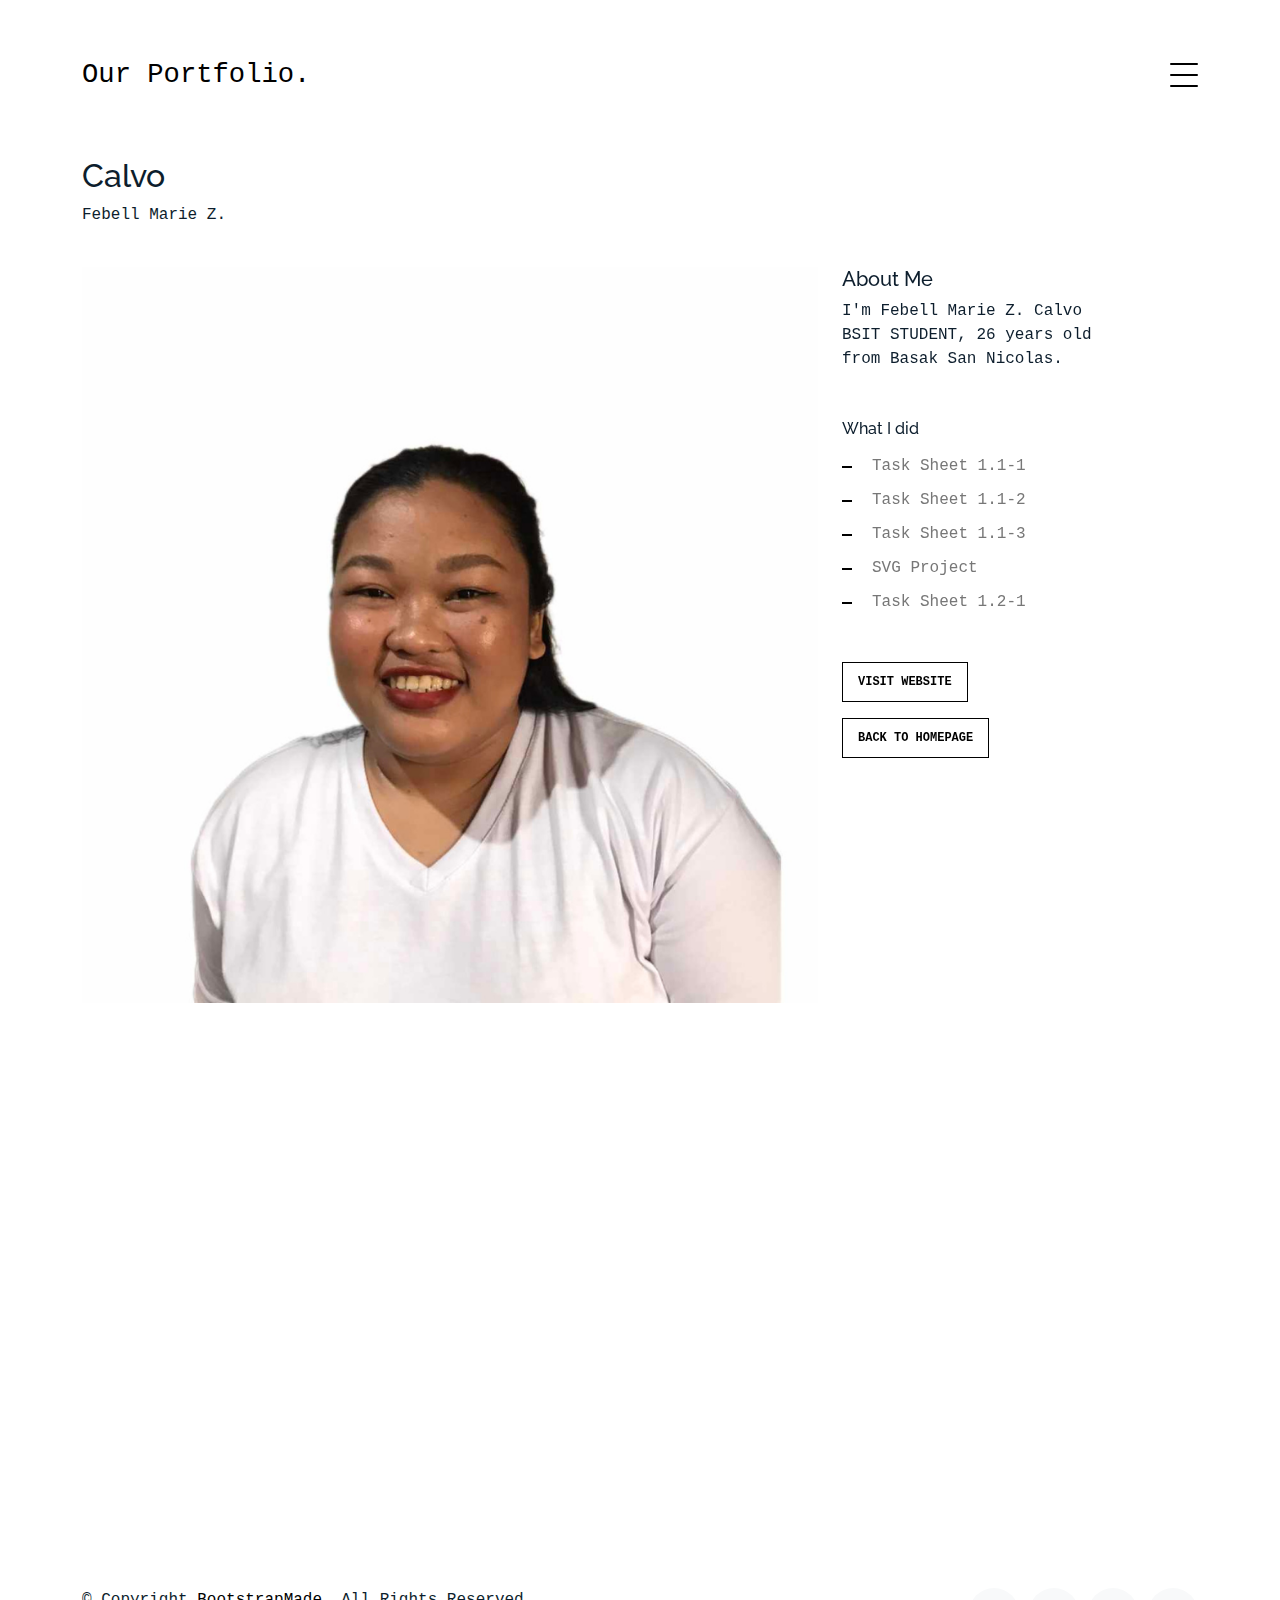
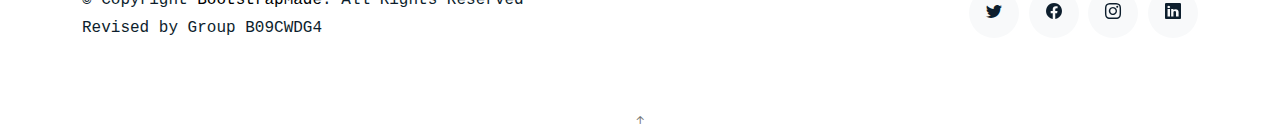
<file: work-singlec.html>
<!DOCTYPE html>
<html lang="en">

<head>
  <meta charset="utf-8">
  <meta content="width=device-width, initial-scale=1.0" name="viewport">

  <title>Final Project</title>
  <meta content="" name="description">
  <meta content="" name="keywords">

  <!-- Favicons -->
  <link href="assets/img/favicon.png" rel="icon">

  <!-- Google Fonts -->
  <link href="https://fonts.googleapis.com/css?family=https://fonts.googleapis.com/css?family=Inconsolata:400,500,600,700|Raleway:400,400i,500,500i,600,600i,700,700i" rel="stylesheet">

  <!-- Vendor CSS Files -->
  <link href="assets/vendor/aos/aos.css" rel="stylesheet">
  <link href="assets/vendor/bootstrap/css/bootstrap.min.css" rel="stylesheet">
  <link href="assets/vendor/bootstrap-icons/bootstrap-icons.css" rel="stylesheet">
  <link href="assets/vendor/swiper/swiper-bundle.min.css" rel="stylesheet">

  <!-- Template Main CSS File -->
  <link href="assets/css/style.css" rel="stylesheet">
</head>

<body>

  <!-- ======= Navbar ======= -->
  <div class="collapse navbar-collapse custom-navmenu" id="main-navbar">
    <div class="container py-2 py-md-5">
      <div class="row align-items-start">
        <div class="col-md-2">
          <ul class="custom-menu">
            <li><a href="index.html">Home</a></li>
            <li><a href="about.html">About Us</a></li>
            <li class="active"><a href="resumes.html">Resumes</a></li>
          </ul>
        </div>
      </div>
    </div>
  </div>

  <nav class="navbar navbar-light custom-navbar">
    <div class="container">
      <a class="navbar-brand" href="index.html">Our Portfolio.</a>
      <a href="#" class="burger" data-bs-toggle="collapse" data-bs-target="#main-navbar">
        <span></span>
      </a>
    </div>
  </nav>

  <main id="main">

    <section class="section">
      <div class="container">
        <div class="row mb-4 align-items-center">
          <div class="col-md-6" data-aos="fade-up">
            <h2>Calvo</h2>
            <p>Febell Marie Z.</p>
          </div>
        </div>
      </div>

      <div class="site-section pb-0">
        <div class="container">
          <div class="row align-items-stretch">
            <div class="col-md-8" data-aos="fade-up">
              <img src="assets/calvo/img_1.png" alt="Image" class="img-fluid">
            </div>
            <div class="col-md-3 ml-auto" data-aos="fade-up" data-aos-delay="100">
              <div class="sticky-content">
                <h3 class="h3">About Me</h3>
                <div class="mb-5">
                  <p>I'm Febell Marie Z. Calvo BSIT STUDENT, 26 years old from Basak San Nicolas.</p>
                </div>

                <h4 class="h4 mb-3">What I did</h4>
                <ul class="list-unstyled list-line mb-5">
                  <li><a href="https://drive.google.com/file/d/1-lW2CdK18Oe9azq4zJ5GXqKmsoIaF6fC/view?usp=drive_link" target="_blank">Task Sheet 1.1-1</a></li>
                  <li><a href="https://drive.google.com/file/d/1-TDbK_P6f6fxQqT2dYv3sK7vNDUBKbxO/view?usp=drive_link" target="_blank">Task Sheet 1.1-2</a></li>
                  <li><a href="https://drive.google.com/file/d/1-W4FKC6mHBteDTWOmKYnCMwXnjeQVA68/view?usp=drive_link" target="_blank">Task Sheet 1.1-3</a></li>
                  <li><a href="https://drive.google.com/file/d/1-XoTE95YJ_s53hQ2Pk_ztTNNiIHuFHfd/view?usp=drive_link" target="_blank">SVG Project</a></li>
                  <li><a href="https://drive.google.com/file/d/1-ab1QFC4VAhbAKNgseWwW77qsRKTYN19/view?usp=drive_link" target="_blank">Task Sheet 1.2-1</a></li>
                </ul>

                <p><a href="https://bsrs.tesda.gov.ph/home" target="_blank" class="readmore">Visit Website</a></p>
                <p><a href="index.html" target="_self" class="readmore">Back to Homepage</a></p>
              </div>
            </div>
          </div>
        </div>
    </section>

    <!-- ======= Testimonials Section ======= -->
    <section class="section pt-0">
      <div class="container">

        <div class="testimonials-slider swiper" data-aos="fade-up" data-aos-delay="100">
          <div class="swiper-wrapper">

            <div class="swiper-slide">
              <div class="testimonial-wrap">
                <div class="testimonial">
                  <img src="assets/img/person_1.jpg" alt="Image" class="img-fluid">
                  <blockquote>
                    <p>I believe that at the end of the century the use of words and general educated opinion will have altered so much that one will be able to speak of machines thinking without expecting to be contradicted.</p>
                  </blockquote>
                  <p>&mdash; Alan Turing</p>
                </div>
              </div>
            </div><!-- End testimonial item -->

            <div class="swiper-slide">
              <div class="testimonial-wrap">
                <div class="testimonial">
                  <img src="assets/img/person_2.jpg" alt="Image" class="img-fluid">
                  <blockquote>
                    <p>The errors which arise from the absence of facts are far more numerous and more durable than those which result from unsound reasoning respecting true data.</p>
                  </blockquote>
                  <p>&mdash; Charles Babbage</p>
                </div>
              </div>
            </div><!-- End testimonial item -->

          </div>
          <div class="swiper-pagination"></div>
        </div>

      </div>
    </section><!-- End Testimonials Section -->

  </main><!-- End #main -->

  <!-- ======= Footer ======= -->
  <footer class="footer" role="contentinfo">
    <div class="container">
      <div class="row">
        <div class="col-sm-6">
          <p class="mb-1">&copy; Copyright <a href="https://bootstrapmade.com/">BootstrapMade</a>. All Rights Reserved</p>
          <div class="credits">
            Revised by Group B09CWDG4 
          </div>
        </div>
        <div class="col-sm-6 social text-md-end">
          <a href="#"><span class="bi bi-twitter"></span></a>
          <a href="#"><span class="bi bi-facebook"></span></a>
          <a href="#"><span class="bi bi-instagram"></span></a>
          <a href="#"><span class="bi bi-linkedin"></span></a>
        </div>
      </div>
    </div>
  </footer>

  <a href="#" class="back-to-top d-flex align-items-center justify-content-center"><i class="bi bi-arrow-up-short"></i></a>

  <!-- Vendor JS Files -->
  <script src="assets/vendor/aos/aos.js"></script>
  <script src="assets/vendor/bootstrap/js/bootstrap.bundle.min.js"></script>
  <script src="assets/vendor/isotope-layout/isotope.pkgd.min.js"></script>
  <script src="assets/vendor/swiper/swiper-bundle.min.js"></script>
  <script src="assets/vendor/php-email-form/validate.js"></script>

  <!-- Template Main JS File -->
  <script src="assets/js/main.js"></script>

</body>

</html>
</file>
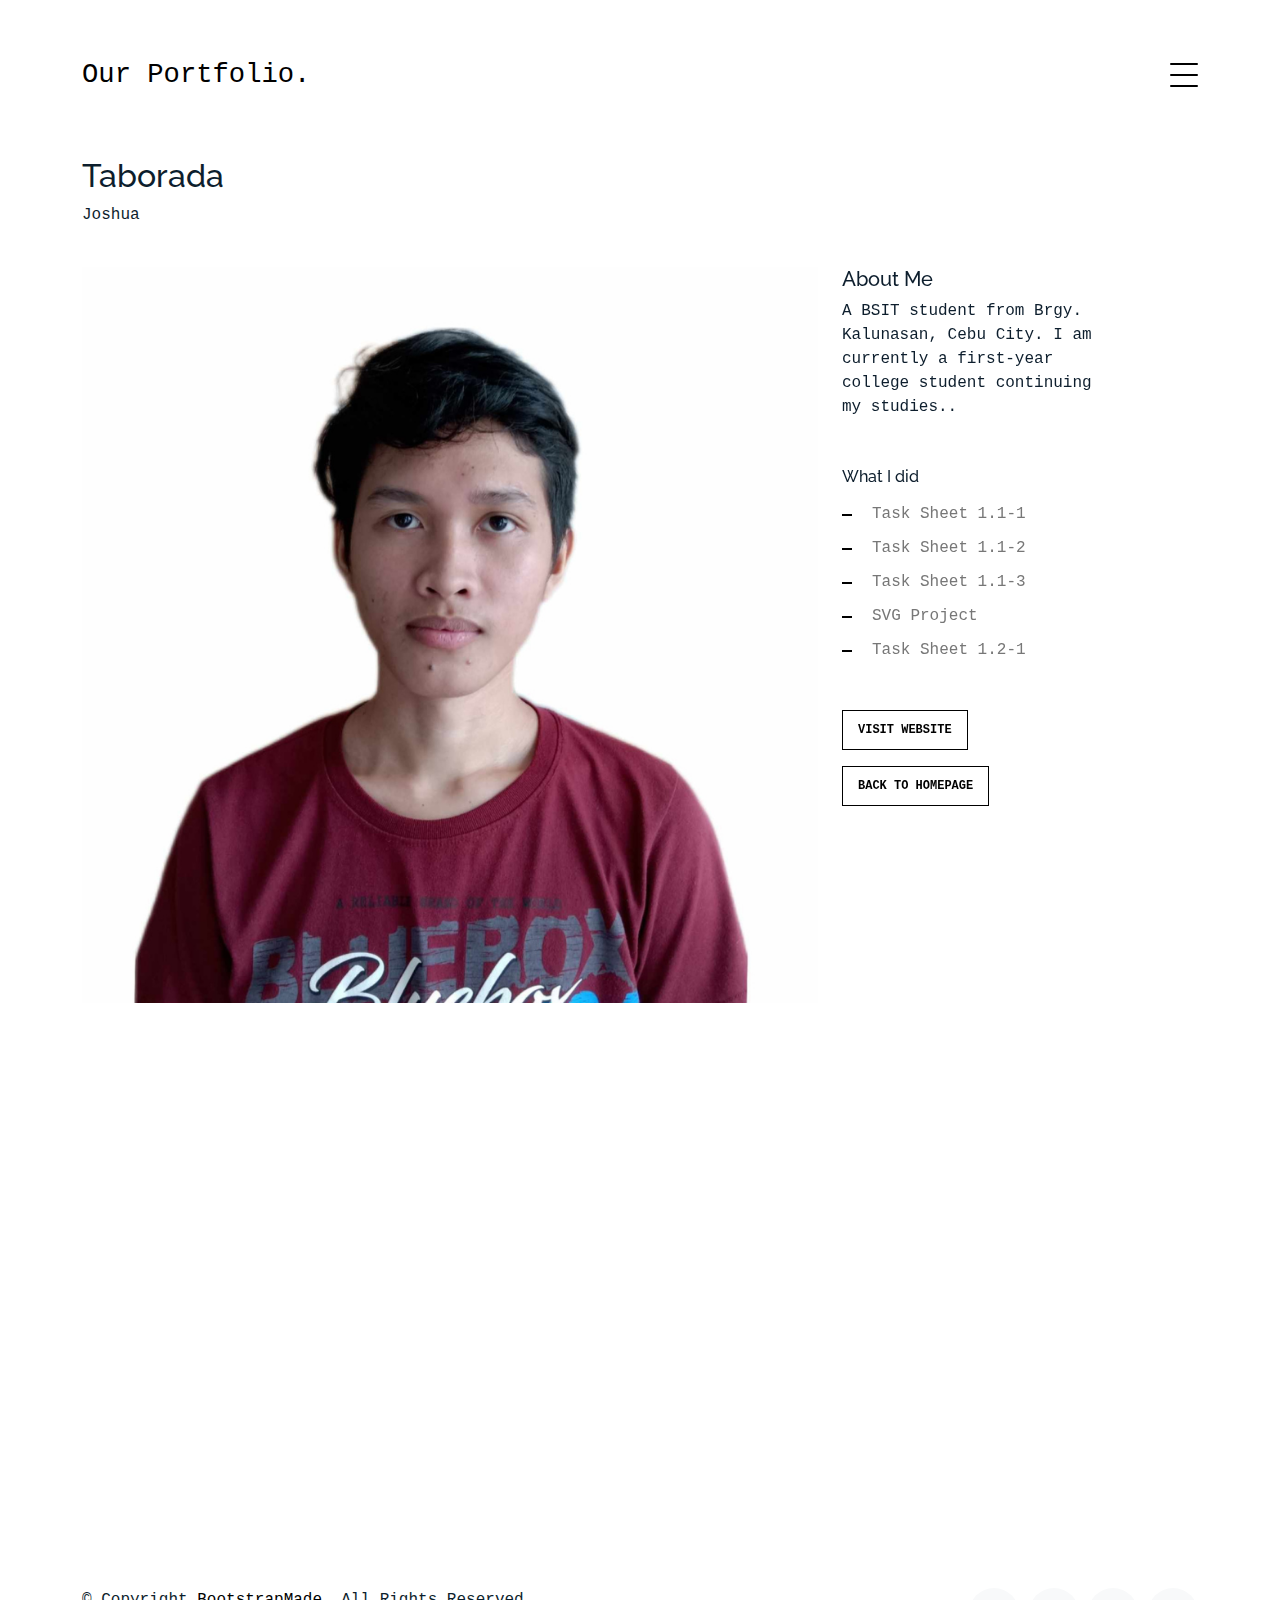
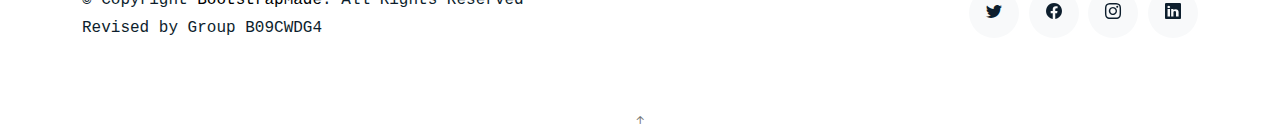
<file: work-singlej.html>
<!DOCTYPE html>
<html lang="en">

<head>
  <meta charset="utf-8">
  <meta content="width=device-width, initial-scale=1.0" name="viewport">

  <title>Final Project</title>
  <meta content="" name="description">
  <meta content="" name="keywords">

  <!-- Favicons -->
  <link href="assets/img/favicon.png" rel="icon">
  
  <!-- Google Fonts -->
  <link href="https://fonts.googleapis.com/css?family=https://fonts.googleapis.com/css?family=Inconsolata:400,500,600,700|Raleway:400,400i,500,500i,600,600i,700,700i" rel="stylesheet">

  <!-- Vendor CSS Files -->
  <link href="assets/vendor/aos/aos.css" rel="stylesheet">
  <link href="assets/vendor/bootstrap/css/bootstrap.min.css" rel="stylesheet">
  <link href="assets/vendor/bootstrap-icons/bootstrap-icons.css" rel="stylesheet">
  <link href="assets/vendor/swiper/swiper-bundle.min.css" rel="stylesheet">

  <!-- Template Main CSS File -->
  <link href="assets/css/style.css" rel="stylesheet">
</head>

<body>

  <!-- ======= Navbar ======= -->
  <div class="collapse navbar-collapse custom-navmenu" id="main-navbar">
    <div class="container py-2 py-md-5">
      <div class="row align-items-start">
        <div class="col-md-2">
          <ul class="custom-menu">
            <li><a href="index.html">Home</a></li>
            <li><a href="about.html">About Us</a></li>
            <li class="active"><a href="resumes.html">Resumes</a></li>
          </ul>
        </div>
      </div>
    </div>
  </div>

  <nav class="navbar navbar-light custom-navbar">
    <div class="container">
      <a class="navbar-brand" href="index.html">Our Portfolio.</a>
      <a href="#" class="burger" data-bs-toggle="collapse" data-bs-target="#main-navbar">
        <span></span>
      </a>
    </div>
  </nav>

  <main id="main">

    <section class="section">
      <div class="container">
        <div class="row mb-4 align-items-center">
          <div class="col-md-6" data-aos="fade-up">
            <h2>Taborada</h2>
            <p>Joshua</p>
          </div>
        </div>
      </div>

      <div class="site-section pb-0">
        <div class="container">
          <div class="row align-items-stretch">
            <div class="col-md-8" data-aos="fade-up">
              <img src="assets/taborada/img_3.png" alt="Image" class="img-fluid">
            </div>
            <div class="col-md-3 ml-auto" data-aos="fade-up" data-aos-delay="100">
              <div class="sticky-content">
                <h3 class="h3">About Me</h3>
                <div class="mb-5">
                  <p>A BSIT student from Brgy. Kalunasan, Cebu City. I am currently a first-year college student continuing my studies..</p>
                </div>

                <h4 class="h4 mb-3">What I did</h4>
                <ul class="list-unstyled list-line mb-5">
                  <li><a href="https://drive.google.com/file/d/1-mbf-X1RJAFW0vpwzeIu-AsqbA-Vgs4S/view?usp=drive_link" target="_blank">Task Sheet 1.1-1</a></li>
                  <li><a href="https://drive.google.com/file/d/1-XU0ktz-rTfbtICMeEcDth0VTPllTZd2/view?usp=drive_link" target="_blank">Task Sheet 1.1-2</a></li>
                  <li><a href="https://drive.google.com/file/d/1-aV8ZqgTnp1ZURslR0EjjejEA--BONaC/view?usp=drive_link" target="_blank">Task Sheet 1.1-3</a></li>
                  <li><a href="https://drive.google.com/file/d/1-iXcIs1reh1SxL5YDPOV_I7X3gQye9be/view?usp=drive_link" target="_blank">SVG Project</a></li>
                  <li><a href="https://drive.google.com/file/d/1-fJYTGz13w8fAXZgVF3B56WpdpV0BiCb/view?usp=drive_link" target="_blank">Task Sheet 1.2-1</a></li>
                </ul>

                <p><a href="https://bsrs.tesda.gov.ph/home" target="_blank" class="readmore">Visit Website</a></p>
                <p><a href="index.html" target="_self" class="readmore">Back to Homepage</a></p>
              </div>
            </div>
          </div>
        </div>
    </section>

    <!-- ======= Testimonials Section ======= -->
    <section class="section pt-0">
      <div class="container">

        <div class="testimonials-slider swiper" data-aos="fade-up" data-aos-delay="100">
          <div class="swiper-wrapper">

            <div class="swiper-slide">
              <div class="testimonial-wrap">
                <div class="testimonial">
                  <img src="assets/img/person_1.jpg" alt="Image" class="img-fluid">
                  <blockquote>
                    <p>I believe that at the end of the century the use of words and general educated opinion will have altered so much that one will be able to speak of machines thinking without expecting to be contradicted.</p>
                  </blockquote>
                  <p>&mdash; Alan Turing</p>
                </div>
              </div>
            </div><!-- End testimonial item -->

            <div class="swiper-slide">
              <div class="testimonial-wrap">
                <div class="testimonial">
                  <img src="assets/img/person_2.jpg" alt="Image" class="img-fluid">
                  <blockquote>
                    <p>The errors which arise from the absence of facts are far more numerous and more durable than those which result from unsound reasoning respecting true data.</p>
                  </blockquote>
                  <p>&mdash; Charles Babbage</p>
                </div>
              </div>
            </div><!-- End testimonial item -->

          </div>
          <div class="swiper-pagination"></div>
        </div>

      </div>
    </section><!-- End Testimonials Section -->

  </main><!-- End #main -->

  <!-- ======= Footer ======= -->
  <footer class="footer" role="contentinfo">
    <div class="container">
      <div class="row">
        <div class="col-sm-6">
          <p class="mb-1">&copy; Copyright <a href="https://bootstrapmade.com/">BootstrapMade</a>. All Rights Reserved</p>
          <div class="credits">
            Revised by Group B09CWDG4 
          </div>
        </div>
        <div class="col-sm-6 social text-md-end">
          <a href="#"><span class="bi bi-twitter"></span></a>
          <a href="#"><span class="bi bi-facebook"></span></a>
          <a href="#"><span class="bi bi-instagram"></span></a>
          <a href="#"><span class="bi bi-linkedin"></span></a>
        </div>
      </div>
    </div>
  </footer>

  <a href="#" class="back-to-top d-flex align-items-center justify-content-center"><i class="bi bi-arrow-up-short"></i></a>

  <!-- Vendor JS Files -->
  <script src="assets/vendor/aos/aos.js"></script>
  <script src="assets/vendor/bootstrap/js/bootstrap.bundle.min.js"></script>
  <script src="assets/vendor/isotope-layout/isotope.pkgd.min.js"></script>
  <script src="assets/vendor/swiper/swiper-bundle.min.js"></script>
  <script src="assets/vendor/php-email-form/validate.js"></script>

  <!-- Template Main JS File -->
  <script src="assets/js/main.js"></script>

</body>

</html>
</file>
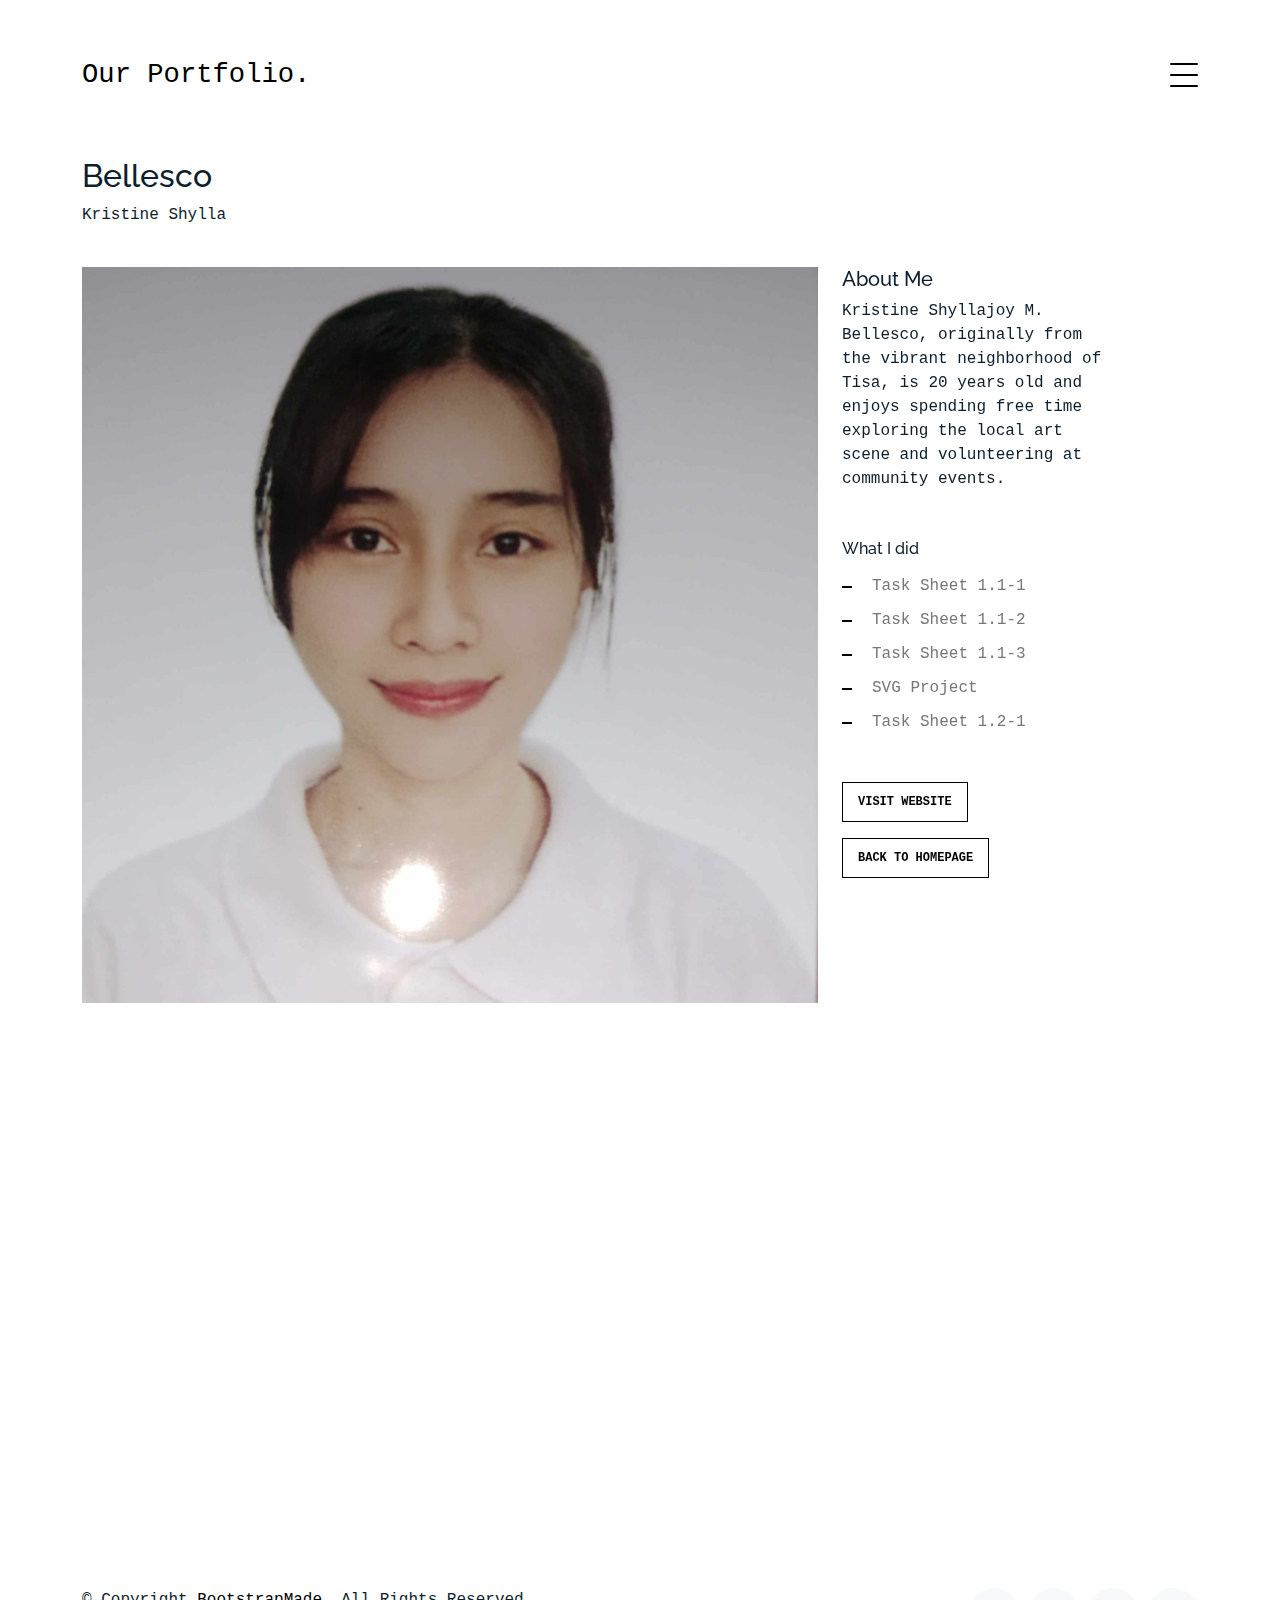
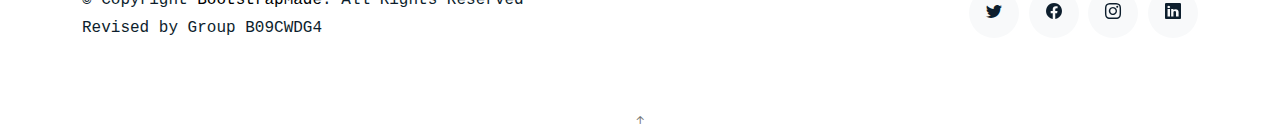
<file: work-singlek.html>
<!DOCTYPE html>
<html lang="en">

<head>
  <meta charset="utf-8">
  <meta content="width=device-width, initial-scale=1.0" name="viewport">

  <title>Final Project</title>
  <meta content="" name="description">
  <meta content="" name="keywords">

  <!-- Favicons -->
  <link href="assets/img/favicon.png" rel="icon">

  <!-- Google Fonts -->
  <link href="https://fonts.googleapis.com/css?family=https://fonts.googleapis.com/css?family=Inconsolata:400,500,600,700|Raleway:400,400i,500,500i,600,600i,700,700i" rel="stylesheet">

  <!-- Vendor CSS Files -->
  <link href="assets/vendor/aos/aos.css" rel="stylesheet">
  <link href="assets/vendor/bootstrap/css/bootstrap.min.css" rel="stylesheet">
  <link href="assets/vendor/bootstrap-icons/bootstrap-icons.css" rel="stylesheet">
  <link href="assets/vendor/swiper/swiper-bundle.min.css" rel="stylesheet">

  <!-- Template Main CSS File -->
  <link href="assets/css/style.css" rel="stylesheet">
</head>

<body>

  <!-- ======= Navbar ======= -->
  <div class="collapse navbar-collapse custom-navmenu" id="main-navbar">
    <div class="container py-2 py-md-5">
      <div class="row align-items-start">
        <div class="col-md-2">
          <ul class="custom-menu">
            <li><a href="index.html">Home</a></li>
            <li><a href="about.html">About Us</a></li>
            <li class="active"><a href="resumes.html">Resumes</a></li>
          </ul>
        </div>
      </div>
    </div>
  </div>

  <nav class="navbar navbar-light custom-navbar">
    <div class="container">
      <a class="navbar-brand" href="index.html">Our Portfolio.</a>
      <a href="#" class="burger" data-bs-toggle="collapse" data-bs-target="#main-navbar">
        <span></span>
      </a>
    </div>
  </nav>

  <main id="main">

    <section class="section">
      <div class="container">
        <div class="row mb-4 align-items-center">
          <div class="col-md-6" data-aos="fade-up">
            <h2>Bellesco</h2>
            <p>Kristine Shylla</p>
          </div>
        </div>
      </div>

      <div class="site-section pb-0">
        <div class="container">
          <div class="row align-items-stretch">
            <div class="col-md-8" data-aos="fade-up">
              <img src="assets/kristine/img_4.png" alt="Image" class="img-fluid">
            </div>
            <div class="col-md-3 ml-auto" data-aos="fade-up" data-aos-delay="100">
              <div class="sticky-content">
                <h3 class="h3">About Me</h3>
                <div class="mb-5">
                  <p>Kristine Shyllajoy M. Bellesco, originally from the vibrant neighborhood of Tisa, is 20 years old and enjoys spending free time exploring the local art scene and volunteering at community events.</p>
                </div>

                <h4 class="h4 mb-3">What I did</h4>
                <ul class="list-unstyled list-line mb-5">
                  <li><a href="https://drive.google.com/file/d/1YR1dDX2keIFlJozg1JcGKZnNWH_JSh40/view?usp=sharing" target="_blank">Task Sheet 1.1-1</a></li>
                  <li><a href="../OurPortfolio/assets/beron/C1_Beron.html" target="_blank">Task Sheet 1.1-2</a></li>
                  <li><a href="../OurPortfolio/assets/beron/C2_Beron.html" target="_blank">Task Sheet 1.1-3</a></li>
                  <li><a href="../OurPortfolio/assets/beron/SVG_Beron.html" target="_blank">SVG Project</a></li>
                  <li><a href="../OurPortfolio/assets/beron/LIST_BERON.html" target="_blank">Task Sheet 1.2-1</a></li>
                </ul>

                <p><a href="https://bsrs.tesda.gov.ph/home" target="_blank" class="readmore">Visit Website</a></p>
                <p><a href="index.html" target="_self" class="readmore">Back to Homepage</a></p>
              </div>
            </div>
          </div>
        </div>
    </section>

    <!-- ======= Testimonials Section ======= -->
    <section class="section pt-0">
      <div class="container">

        <div class="testimonials-slider swiper" data-aos="fade-up" data-aos-delay="100">
          <div class="swiper-wrapper">

            <div class="swiper-slide">
              <div class="testimonial-wrap">
                <div class="testimonial">
                  <img src="assets/img/person_1.jpg" alt="Image" class="img-fluid">
                  <blockquote>
                    <p>I believe that at the end of the century the use of words and general educated opinion will have altered so much that one will be able to speak of machines thinking without expecting to be contradicted.</p>
                  </blockquote>
                  <p>&mdash; Alan Turing</p>
                </div>
              </div>
            </div><!-- End testimonial item -->

            <div class="swiper-slide">
              <div class="testimonial-wrap">
                <div class="testimonial">
                  <img src="assets/img/person_2.jpg" alt="Image" class="img-fluid">
                  <blockquote>
                    <p>The errors which arise from the absence of facts are far more numerous and more durable than those which result from unsound reasoning respecting true data.</p>
                  </blockquote>
                  <p>&mdash; Charles Babbage</p>
                </div>
              </div>
            </div><!-- End testimonial item -->

          </div>
          <div class="swiper-pagination"></div>
        </div>

      </div>
    </section><!-- End Testimonials Section -->

  </main><!-- End #main -->

  <!-- ======= Footer ======= -->
  <footer class="footer" role="contentinfo">
    <div class="container">
      <div class="row">
        <div class="col-sm-6">
          <p class="mb-1">&copy; Copyright <a href="https://bootstrapmade.com/">BootstrapMade</a>. All Rights Reserved</p>
          <div class="credits">
            Revised by Group B09CWDG4 
          </div>
        </div>
        <div class="col-sm-6 social text-md-end">
          <a href="#"><span class="bi bi-twitter"></span></a>
          <a href="#"><span class="bi bi-facebook"></span></a>
          <a href="#"><span class="bi bi-instagram"></span></a>
          <a href="#"><span class="bi bi-linkedin"></span></a>
        </div>
      </div>
    </div>
  </footer>

  <a href="#" class="back-to-top d-flex align-items-center justify-content-center"><i class="bi bi-arrow-up-short"></i></a>

  <!-- Vendor JS Files -->
  <script src="assets/vendor/aos/aos.js"></script>
  <script src="assets/vendor/bootstrap/js/bootstrap.bundle.min.js"></script>
  <script src="assets/vendor/isotope-layout/isotope.pkgd.min.js"></script>
  <script src="assets/vendor/swiper/swiper-bundle.min.js"></script>
  <script src="assets/vendor/php-email-form/validate.js"></script>

  <!-- Template Main JS File -->
  <script src="assets/js/main.js"></script>

</body>

</html>
</file>
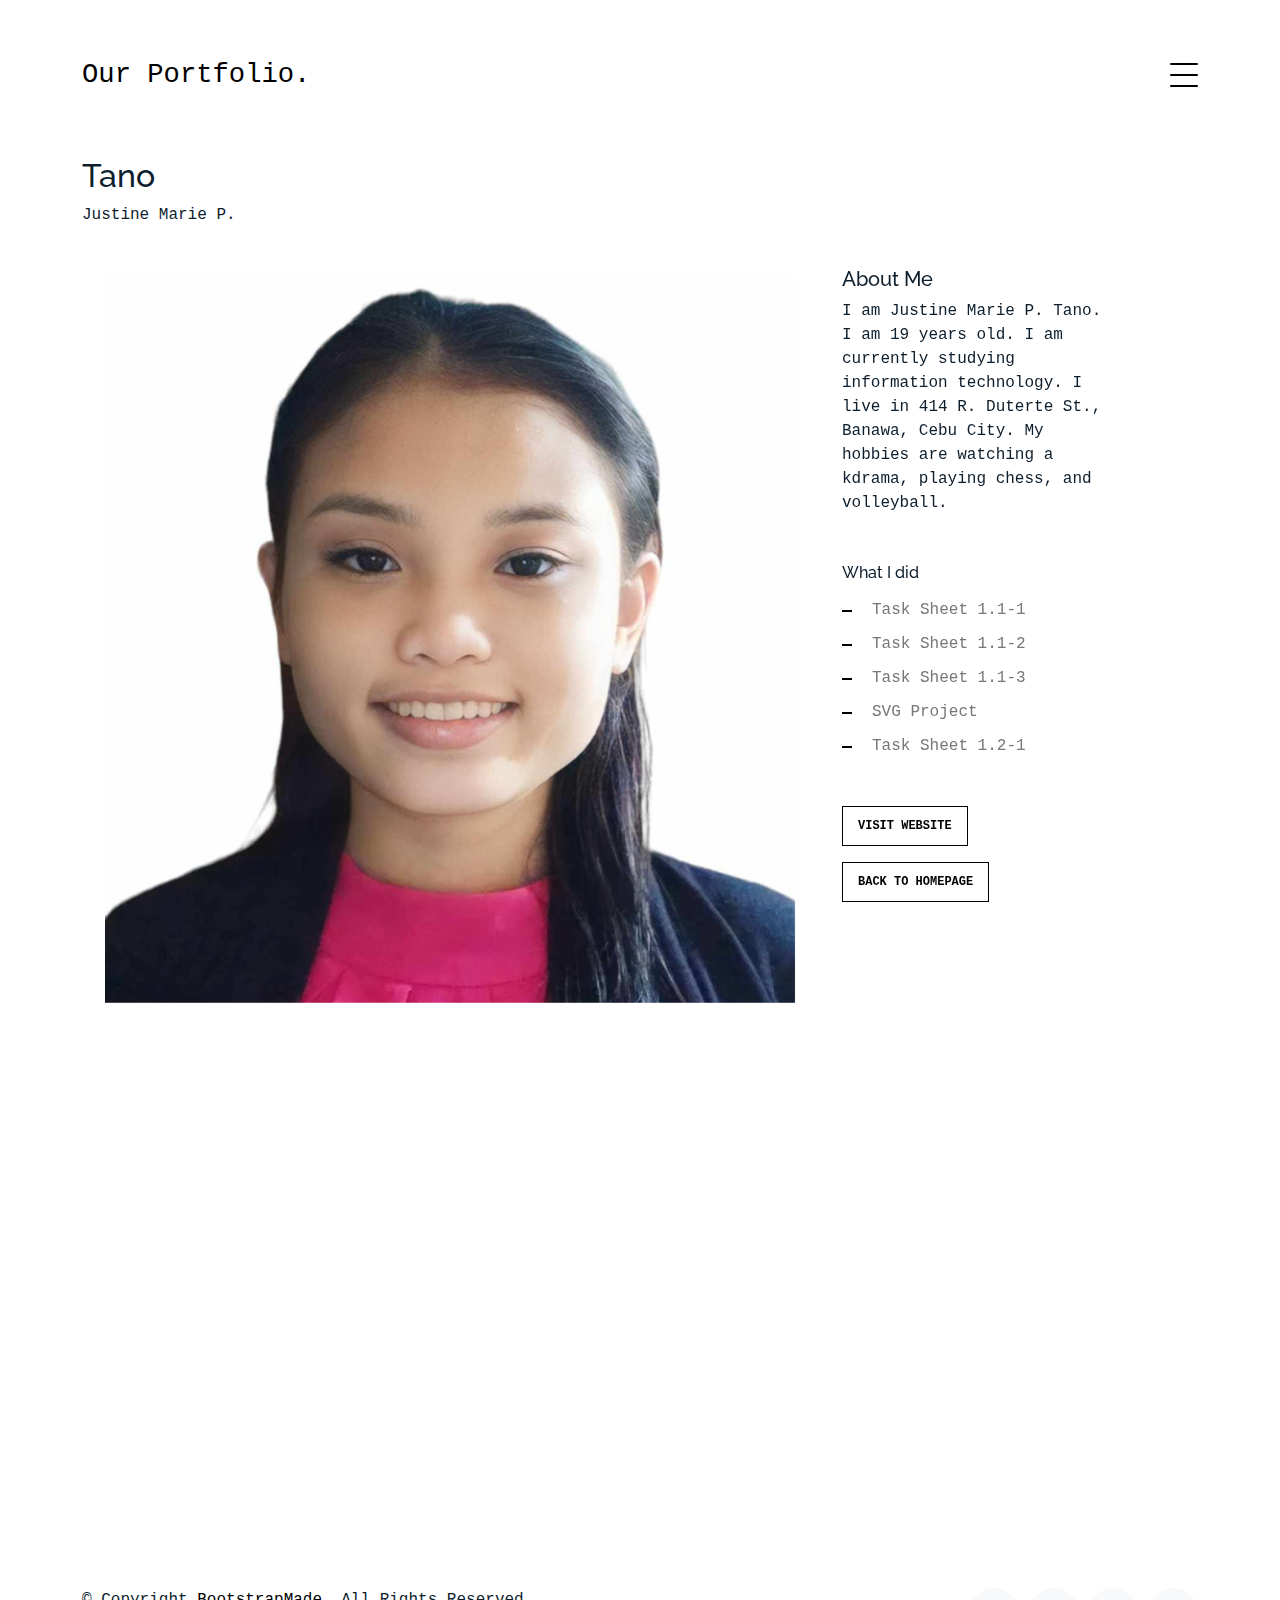
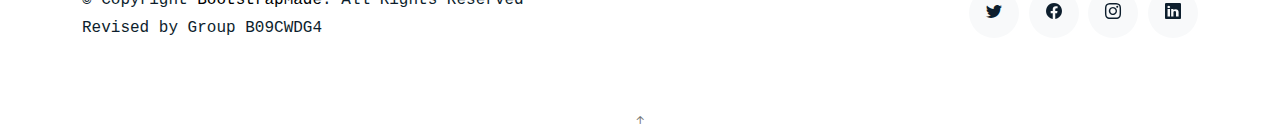
<file: work-singlet.html>
<!DOCTYPE html>
<html lang="en">

<head>
  <meta charset="utf-8">
  <meta content="width=device-width, initial-scale=1.0" name="viewport">

  <title>Final Project</title>
  <meta content="" name="description">
  <meta content="" name="keywords">

  <!-- Favicons -->
  <link href="assets/img/favicon.png" rel="icon">

  <!-- Google Fonts -->
  <link href="https://fonts.googleapis.com/css?family=https://fonts.googleapis.com/css?family=Inconsolata:400,500,600,700|Raleway:400,400i,500,500i,600,600i,700,700i" rel="stylesheet">

  <!-- Vendor CSS Files -->
  <link href="assets/vendor/aos/aos.css" rel="stylesheet">
  <link href="assets/vendor/bootstrap/css/bootstrap.min.css" rel="stylesheet">
  <link href="assets/vendor/bootstrap-icons/bootstrap-icons.css" rel="stylesheet">
  <link href="assets/vendor/swiper/swiper-bundle.min.css" rel="stylesheet">

  <!-- Template Main CSS File -->
  <link href="assets/css/style.css" rel="stylesheet">
</head>

<body>

  <!-- ======= Navbar ======= -->
  <div class="collapse navbar-collapse custom-navmenu" id="main-navbar">
    <div class="container py-2 py-md-5">
      <div class="row align-items-start">
        <div class="col-md-2">
          <ul class="custom-menu">
            <li><a href="index.html">Home</a></li>
            <li><a href="about.html">About Us</a></li>
            <li class="active"><a href="resumes.html">Resumes</a></li>
          </ul>
        </div>
      </div>
    </div>
  </div>

  <nav class="navbar navbar-light custom-navbar">
    <div class="container">
      <a class="navbar-brand" href="index.html">Our Portfolio.</a>
      <a href="#" class="burger" data-bs-toggle="collapse" data-bs-target="#main-navbar">
        <span></span>
      </a>
    </div>
  </nav>

  <main id="main">

    <section class="section">
      <div class="container">
        <div class="row mb-4 align-items-center">
          <div class="col-md-6" data-aos="fade-up">
            <h2>Tano</h2>
            <p>Justine Marie P.</p>
          </div>
        </div>
      </div>

      <div class="site-section pb-0">
        <div class="container">
          <div class="row align-items-stretch">
            <div class="col-md-8" data-aos="fade-up">
              <img src="assets/tano/img_2.png" alt="Image" class="img-fluid">
            </div>
            <div class="col-md-3 ml-auto" data-aos="fade-up" data-aos-delay="100">
              <div class="sticky-content">
                <h3 class="h3">About Me</h3>
                <div class="mb-5">
                  <p>I am Justine Marie P. Tano. I am 19 years old. I am currently studying information technology. I live in 414 R. Duterte St., Banawa, Cebu City. My hobbies are watching a kdrama, playing chess, and volleyball.</p>
                </div>

                <h4 class="h4 mb-3">What I did</h4>
                <ul class="list-unstyled list-line mb-5">
                  <li><a href="https://drive.google.com/file/d/1TKlBcUG2fzyk5IiTN01REhTiHMaTl4Qs/view?usp=drive_link" target="_blank">Task Sheet 1.1-1</a></li>
                  <li><a href="https://drive.google.com/file/d/1TOZ_ogaqoCzqb5RRfRc-KF77ehJVWpQl/view?usp=sharing" target="_blank">Task Sheet 1.1-2</a></li>
                  <li><a href="https://drive.google.com/file/d/1TPaYvajwwni181K1TDqcu4u7Wbc7p6ZL/view?usp=sharing" target="_blank">Task Sheet 1.1-3</a></li>
                  <li><a href="https://drive.google.com/file/d/1TR22ph60SQ9fMs5CY0ipzXu1sVmCxPgn/view?usp=sharing" target="_blank">SVG Project</a></li>
                  <li><a href="https://drive.google.com/file/d/1TcWrNjb4DrKKlK8Yd_Z3a1WnHghMEe6P/view?usp=drive_link" target="_blank">Task Sheet 1.2-1</a></li>
                </ul>

                <p><a href="https://bsrs.tesda.gov.ph/home" target="_blank" class="readmore">Visit Website</a></p>
                <p><a href="index.html" target="_self" class="readmore">Back to Homepage</a></p>
              </div>
            </div>
          </div>
        </div>
    </section>

    <!-- ======= Testimonials Section ======= -->
    <section class="section pt-0">
      <div class="container">

        <div class="testimonials-slider swiper" data-aos="fade-up" data-aos-delay="100">
          <div class="swiper-wrapper">

            <div class="swiper-slide">
              <div class="testimonial-wrap">
                <div class="testimonial">
                  <img src="assets/img/person_1.jpg" alt="Image" class="img-fluid">
                  <blockquote>
                    <p>I believe that at the end of the century the use of words and general educated opinion will have altered so much that one will be able to speak of machines thinking without expecting to be contradicted.</p>
                  </blockquote>
                  <p>&mdash; Alan Turing</p>
                </div>
              </div>
            </div><!-- End testimonial item -->

            <div class="swiper-slide">
              <div class="testimonial-wrap">
                <div class="testimonial">
                  <img src="assets/img/person_2.jpg" alt="Image" class="img-fluid">
                  <blockquote>
                    <p>The errors which arise from the absence of facts are far more numerous and more durable than those which result from unsound reasoning respecting true data.</p>
                  </blockquote>
                  <p>&mdash; Charles Babbage</p>
                </div>
              </div>
            </div><!-- End testimonial item -->

          </div>
          <div class="swiper-pagination"></div>
        </div>

      </div>
    </section><!-- End Testimonials Section -->

  </main><!-- End #main -->

  <!-- ======= Footer ======= -->
  <footer class="footer" role="contentinfo">
    <div class="container">
      <div class="row">
        <div class="col-sm-6">
          <p class="mb-1">&copy; Copyright <a href="https://bootstrapmade.com/">BootstrapMade</a>. All Rights Reserved</p>
          <div class="credits">
            Revised by Group B09CWDG4 
          </div>
        </div>
        <div class="col-sm-6 social text-md-end">
          <a href="#"><span class="bi bi-twitter"></span></a>
          <a href="#"><span class="bi bi-facebook"></span></a>
          <a href="#"><span class="bi bi-instagram"></span></a>
          <a href="#"><span class="bi bi-linkedin"></span></a>
        </div>
      </div>
    </div>
  </footer>

  <a href="#" class="back-to-top d-flex align-items-center justify-content-center"><i class="bi bi-arrow-up-short"></i></a>

  <!-- Vendor JS Files -->
  <script src="assets/vendor/aos/aos.js"></script>
  <script src="assets/vendor/bootstrap/js/bootstrap.bundle.min.js"></script>
  <script src="assets/vendor/isotope-layout/isotope.pkgd.min.js"></script>
  <script src="assets/vendor/swiper/swiper-bundle.min.js"></script>
  <script src="assets/vendor/php-email-form/validate.js"></script>

  <!-- Template Main JS File -->
  <script src="assets/js/main.js"></script>

</body>

</html>
</file>
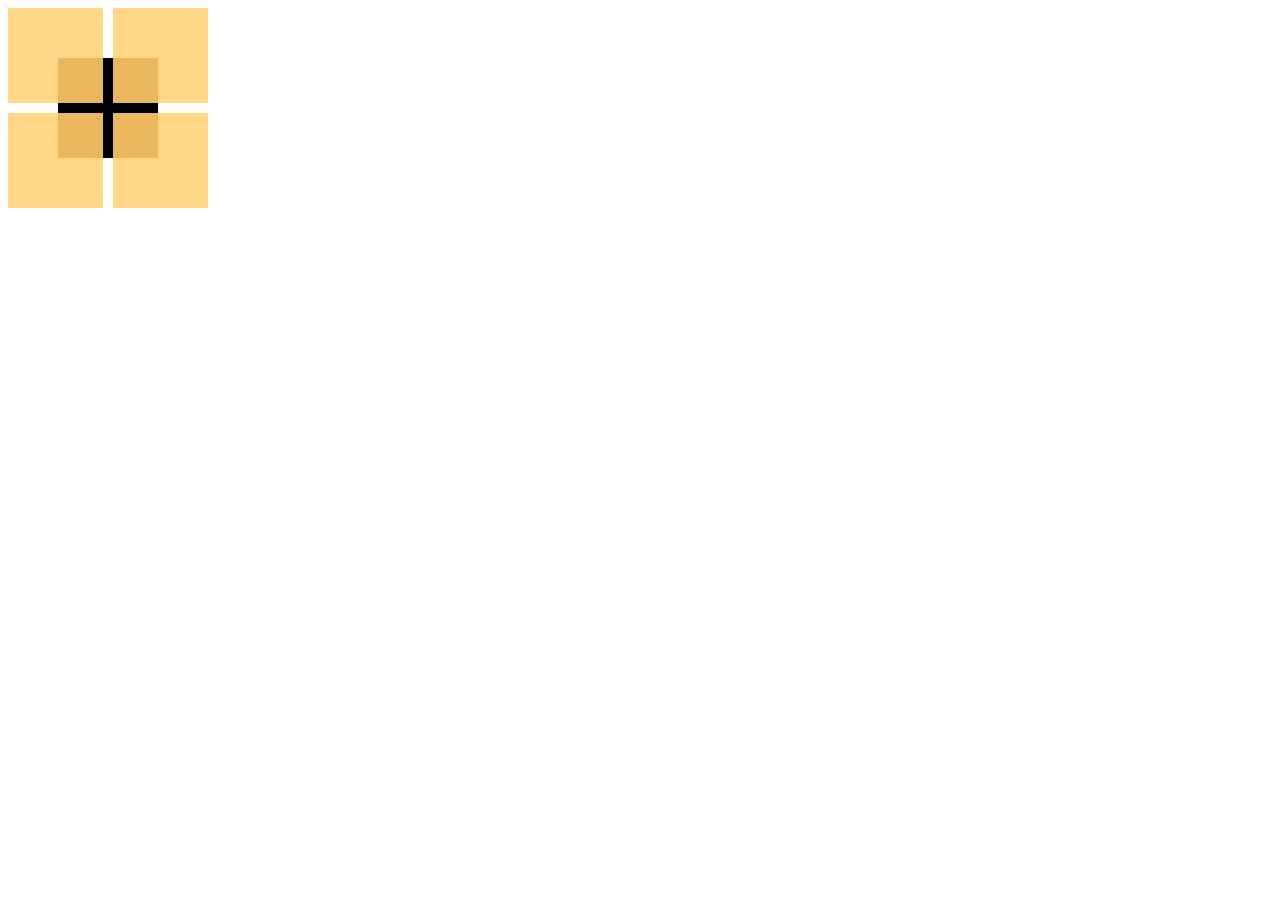
<file: assets/beron/C1_Beron.html>
<!DOCTYPE html>
<html lang="en">
<head>
    <meta charset="UTF-8">
    <meta name="viewport" content="width=device-width, initial-scale=1.0">
    <title>Canvas Drawing</title>
</head>
<body>
    <canvas id="myCanvas" width="200" height="200"></canvas>
    <script>
        const canvas = document.getElementById('myCanvas');
        const ctx = canvas.getContext('2d');

        // Colors
        const yellow = 'rgba(255, 204, 102, 0.8)'; // Yellow with transparency
        const brown = '#996633';
        const black = '#000000';

        // Set canvas background color
        ctx.fillStyle = 'white';
        ctx.fillRect(0, 0, canvas.width, canvas.height);

        // Draw brown square in the middle
        ctx.fillStyle = brown;
        ctx.fillRect(50, 50, 100, 100);

        // Draw yellow squares with transparency
        ctx.fillStyle = yellow;
        ctx.fillRect(0, 0, 95, 95);   // Top-left
        ctx.fillRect(105, 0, 95, 95); // Top-right
        ctx.fillRect(0, 105, 95, 95); // Bottom-left
        ctx.fillRect(105, 105, 95, 95); // Bottom-right

        // Draw black cross over the brown square
        ctx.fillStyle = black;
        ctx.fillRect(95, 50, 10, 100); // Vertical bar
        ctx.fillRect(50, 95, 100, 10); // Horizontal bar
    </script>
</body>
</html>
</file>
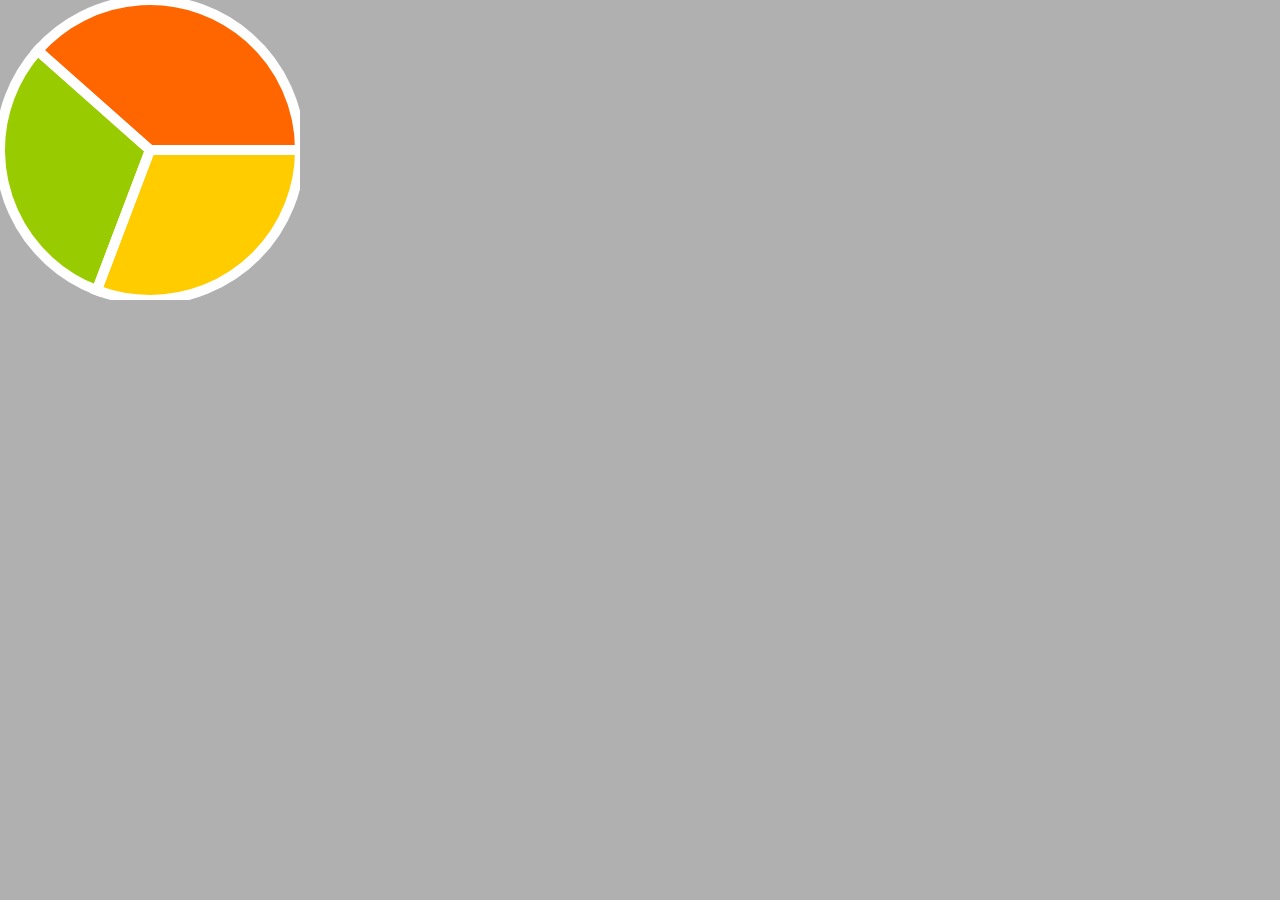
<file: assets/beron/C2_Beron.html>
<!DOCTYPE html>
<html lang="en">
<head>
    <meta charset="UTF-8">
    <meta name="viewport" content="width=device-width, initial-scale=1.0">
    <title>Pie Chart</title>
    <style>
        body {
            display: flex;
            justify-content: 
            height: 100vh;
            margin: 0;  
            background-color:#b0b0b0;  
        }
    </style>
</head>
<body>
    <canvas id="pieChart" width="300" height="300"></canvas>
    <script>
        const canvas = document.getElementById("pieChart");
        const ctx = canvas.getContext("2d");

        
        const data = [
            { value: 40, color: "#FFCC00" }, // Yellow
            { value: 40, color: "#99CC00" }, // Green
            { value: 50, color: "#FF6600" }  // Orange
        ];

        
        const totalValue = data.reduce((acc, segment) => acc + segment.value, 0);

        
        let startAngle = 0;
        data.forEach(segment => {
            const sliceAngle = (segment.value / totalValue) * 2 * Math.PI;
            ctx.beginPath();
            ctx.moveTo(canvas.width / 2, canvas.height / 2);
            ctx.arc(canvas.width / 2, canvas.height / 2, canvas.height / 2, startAngle, startAngle + sliceAngle);
            ctx.closePath();
            ctx.fillStyle = segment.color;
            ctx.fill();
            startAngle += sliceAngle;
        });

        
        ctx.lineWidth = 10;
        ctx.strokeStyle = "#FFFFFF";
        startAngle = 0;
        data.forEach(segment => {
            const sliceAngle = (segment.value / totalValue) * 2 * Math.PI;
            ctx.beginPath();
            ctx.moveTo(canvas.width / 2, canvas.height / 2);
            ctx.arc(canvas.width / 2, canvas.height / 2, canvas.height / 2, startAngle, startAngle + sliceAngle);
            ctx.closePath();
            ctx.stroke();
            startAngle += sliceAngle;
        });
    </script>
</body>
</html>
</file>
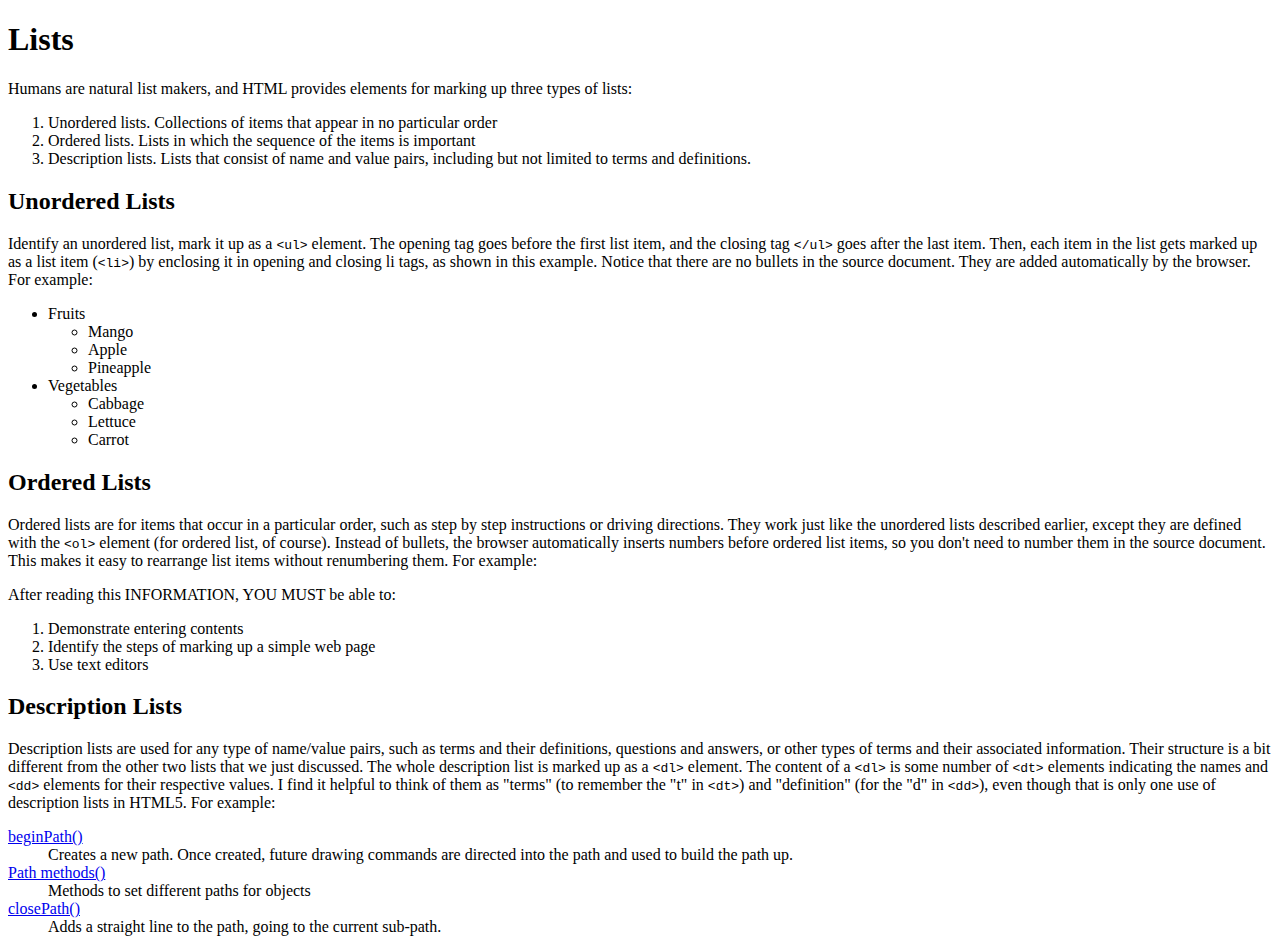
<file: assets/beron/LIST_BERON.html>
<!DOCTYPE html>
<html lang="en">
<head>
    <meta charset="UTF-8">
    <meta name="viewport" content="width=device-width, initial-scale=1.0">
    <title>Lists in HTML</title>
</head>
<body>
    <h1>Lists</h1>
    <p>Humans are natural list makers, and HTML provides elements for marking up three types of lists:</p>
    <ol>
        <li>Unordered lists. Collections of items that appear in no particular order</li>
        <li>Ordered lists. Lists in which the sequence of the items is important</li>
        <li>Description lists. Lists that consist of name and value pairs, including but not limited to terms and definitions.</li>
    </ol>

    <h2>Unordered Lists</h2>
    <p>Identify an unordered list, mark it up as a <code>&lt;ul&gt;</code> element. The opening tag goes before the first list item, and the closing tag <code>&lt;/ul&gt;</code> goes after the last item. Then, each item in the list gets marked up as a list item (<code>&lt;li&gt;</code>) by enclosing it in opening and closing li tags, as shown in this example. Notice that there are no bullets in the source document. They are added automatically by the browser. For example:</p>
    <ul>
        <li>Fruits
            <ul>
                <li>Mango</li>
                <li>Apple</li>
                <li>Pineapple</li>
            </ul>
        </li>
        <li>Vegetables
            <ul>
                <li>Cabbage</li>
                <li>Lettuce</li>
                <li>Carrot</li>
            </ul>
        </li>
    </ul>

    <h2>Ordered Lists</h2>
    <p>Ordered lists are for items that occur in a particular order, such as step by step instructions or driving directions. They work just like the unordered lists described earlier, except they are defined with the <code>&lt;ol&gt;</code> element (for ordered list, of course). Instead of bullets, the browser automatically inserts numbers before ordered list items, so you don't need to number them in the source document. This makes it easy to rearrange list items without renumbering them. For example:</p>
    <p>After reading this INFORMATION, YOU MUST be able to:</p>
    <ol>
        <li>Demonstrate entering contents</li>
        <li>Identify the steps of marking up a simple web page</li>
        <li>Use text editors</li>
    </ol>

    <h2>Description Lists</h2>
    <p>Description lists are used for any type of name/value pairs, such as terms and their definitions, questions and answers, or other types of terms and their associated information. Their structure is a bit different from the other two lists that we just discussed. The whole description list is marked up as a <code>&lt;dl&gt;</code> element. The content of a <code>&lt;dl&gt;</code> is some number of <code>&lt;dt&gt;</code> elements indicating the names and <code>&lt;dd&gt;</code> elements for their respective values. I find it helpful to think of them as "terms" (to remember the "t" in <code>&lt;dt&gt;</code>) and "definition" (for the "d" in <code>&lt;dd&gt;</code>), even though that is only one use of description lists in HTML5. For example:</p>
    <dl>
        <dt><a href="#">beginPath()</a></dt>
        <dd>Creates a new path. Once created, future drawing commands are directed into the path and used to build the path up.</dd>
        <dt><a href="#">Path methods()</a></dt>
        <dd>Methods to set different paths for objects</dd>
        <dt><a href="#">closePath()</a></dt>
        <dd>Adds a straight line to the path, going to the current sub-path.</dd>
    </dl>
</body>
</html>
</file>
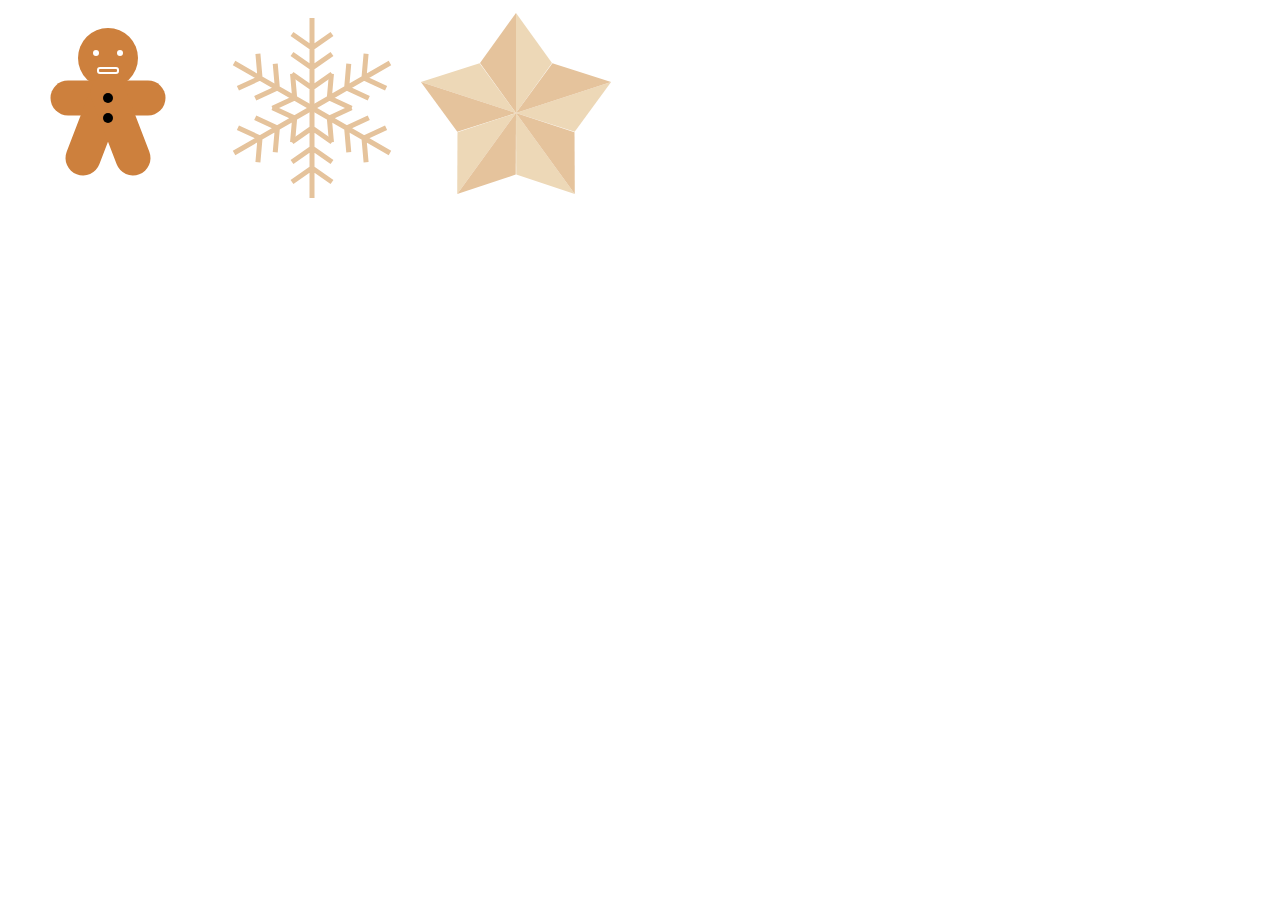
<file: assets/beron/SVG_Beron.html>
<!DOCTYPE html>
<html>
  <style>
    .head {
  fill: #cd803d;
}

.mouth {
  fill: none;
  stroke: white;
  stroke-width: 2px;
}
.head {
  fill: #cd803d;
}

.eye {
  fill: white;
}

.mouth {
  fill: none;
  stroke: white;
  stroke-width: 2px;
}

.limb {
  stroke: #cd803d;
  stroke-width: 35px;
  stroke-linecap: round;
}
  </style>
    <head>
        <title>SVG1-Gingerbread</title>
       </head>
    <body>
<svg class="gingerbread" width="200" height="200" viewBox="-100 -100 200 200">
    <circle class="head" cx="0" cy="-50" r="30" />
  
    <circle class="eye" cx="-12" cy="-55" r="3" />
    <circle class="eye" cx="12" cy="-55" r="3" />
    <rect class="mouth" x="-10" y="-40" width="20" height="5" rx="2" />
  
    <line class="limb" x1="-40" y1="-10" x2="40" y2="-10" />
    <line class="limb" x1="-25" y1="50" x2="0" y2="-15" />
    <line class="limb" x1="25" y1="50" x2="0" y2="-15" />
  
    <circle class="button" cx="0" cy="-10" r="5" />
    <circle class="button" cx="0" cy="10" r="5" />
  </svg>
  <svg width="200" height="200" viewBox="-100 -100 200 200">
    <path
      id="branch"
      d="
        M 0 0 L 0 -90
        M 0 -20 L 20 -34
        M 0 -20 L -20 -34
        M 0 -40 L 20 -54
        M 0 -40 L -20 -54
        M 0 -60 L 20 -74
        M 0 -60 L -20 -74"
      stroke="#E5C39C"
      stroke-width="5"
    />
  
    <use href="#branch" transform="rotate(60)" />
    <use href="#branch" transform="rotate(120)" />
    <use href="#branch" transform="rotate(180)" />
    <use href="#branch" transform="rotate(240)" />
    <use href="#branch" transform="rotate(300)" />
  </svg>
  <svg width="200" height="200" viewBox="-100 -100 200 200">
    <g transform="translate(0 5)">
      <g>
        <polygon points="0,0 36,-50 0,-100" fill="#EDD8B7" />
        <polygon points="0,0 -36,-50 0,-100" fill="#E5C39C" />
      </g>
      <g transform="rotate(72)">
        <polygon points="0,0 36,-50 0,-100" fill="#EDD8B7" />
        <polygon points="0,0 -36,-50 0,-100" fill="#E5C39C" />
      </g>
      <g transform="rotate(-72)">
        <polygon points="0,0 36,-50 0,-100" fill="#EDD8B7" />
        <polygon points="0,0 -36,-50 0,-100" fill="#E5C39C" />
      </g>
      <g transform="rotate(144)">
        <polygon points="0,0 36,-50 0,-100" fill="#EDD8B7" />
        <polygon points="0,0 -36,-50 0,-100" fill="#E5C39C" />
      </g>
      <g transform="rotate(-144)">
        <polygon points="0,0 36,-50 0,-100" fill="#EDD8B7" />
        <polygon points="0,0 -36,-50 0,-100" fill="#E5C39C" />
      </g>
    </g>
  </svg>
    </body>
</html>
</file>
<file: assets/css/style.css>
body {
  font-family: "Inconsolata", monospace;
  color: #0d1e2d;
}

a {
  color: #777;
  text-decoration: none;
}

a:hover {
  color: #000;
}

h1,
h2,
h3,
h4,
h5,
h6,
.font-heading {
  font-family: "Raleway", sans-serif;
}

.section {
  padding: 3rem 0;
}

.filters a {
  text-decoration: none;
  color: #000;
  display: inline-block;
  padding-left: 10px;
  padding-right: 10px;
  position: relative;
}

.filters a:hover,
.filters a:focus,
.filters a:active {
  text-decoration: none;
}

.filters a:hover:before {
  content: "";
  position: absolute;
  left: 10px;
  right: 10px;
  bottom: 0;
  height: 1px;
  background-color: #000;
}

.filters a.active {
  color: #000;
}

.filters a.active:before {
  content: "";
  position: absolute;
  left: 10px;
  right: 10px;
  bottom: 0;
  height: 1px;
  background-color: #000;
}

.item {
  border: none;
  margin-bottom: 30px;
}

.item .item-wrap {
  display: block;
  position: relative;
  overflow: hidden;
}

.item .item-wrap:after {
  z-index: 2;
  position: absolute;
  content: "";
  top: 0;
  left: 0;
  right: 0;
  bottom: 0;
  background: rgba(0, 0, 0, 0.4);
  visibility: hidden;
  opacity: 0;
  transition: 0.3s all ease-in-out;
}

.item .item-wrap img {
  transition: 0.3s transform ease;
  transform: scale(1);
}

.item .item-wrap>.work-info {
  position: absolute;
  top: 50%;
  width: 100%;
  text-align: center;
  z-index: 3;
  transform: translateY(-50%);
  color: #fff;
  opacity: 0;
  visibility: hidden;
  margin-top: 20px;
  transition: 0.3s all ease;
}

.item .item-wrap>.work-info h3 {
  font-size: 20px;
  margin-bottom: 0;
}

.item .item-wrap>.work-info span {
  font-size: 14px;
  text-transform: uppercase;
  letter-spacing: 0.2rem;
}

.item .item-wrap:hover {
  text-decoration: none;
}

.item .item-wrap:hover img {
  transform: scale(1.05);
}

.item .item-wrap:hover:after {
  opacity: 1;
  visibility: visible;
}

.item .item-wrap:hover .work-info {
  margin-top: 0px;
  opacity: 1;
  visibility: visible;
}

.testimonial-wrap {
  padding: 50px 50px 80px 50px;
  background: #eceff2;
}

.testimonial-wrap .testimonial {
  text-align: center;
  max-width: 500px;
  margin: 0 auto;
}

.testimonial-wrap .testimonial img {
  border-radius: 50%;
  width: 120px;
  margin: 0 auto 30px auto;
}

.testimonial-wrap .testimonial blockquote p {
  font-size: 20px;
}

.h3 {
  font-size: 20px;
}

.h4 {
  font-size: 16px;
}

.heading {
  font-size: 28px;
}

.readmore {
  display: inline-block;
  border: 1px solid #000;
  padding: 10px 15px;
  font-size: 12px;
  text-transform: uppercase;
  color: #000;
  transition: 0.2s all ease;
  font-weight: 700;
}

.readmore:active,
.readmore:focus,
.readmore:hover {
  outline: none;
}

.readmore:hover {
  color: #fff;
  text-decoration: none;
  background: #000;
}

.testimonials-slider .swiper-pagination {
  margin-top: -60px;
  position: relative;
}

.testimonials-slider .swiper-pagination .swiper-pagination-bullet {
  width: 12px;
  height: 12px;
  background-color: rgba(13, 30, 45, 0.3);
  opacity: 1;
}

.testimonials-slider .swiper-pagination .swiper-pagination-bullet-active {
  background-color: rgba(13, 30, 45, 0.6);
}

.sticky-content {
  position: sticky;
  position: -webkit-sticky;
  top: 0;
  /* required */
}

.list-line li {
  margin-bottom: 10px;
  position: relative;
  padding-left: 30px;
}

.list-line li:before {
  content: "";
  position: absolute;
  left: 0;
  top: 0.7rem;
  width: 10px;
  height: 2px;
  background: #000;
}

.form-control {
  border-radius: 0;
  background: #f8f9fa;
  border: 1px solid transparent;
  padding-top: 10px !important;
  padding-bottom: 10px !important;
}

.form-control:active,
.form-control:focus {
  background: #eff1f4;
  outline: none;
  box-shadow: none;
  border: 1px solid transparent;
}

.custom-progress {
  height: 7px;
  border-radius: 0;
}

.custom-progress .progress-bar {
  background: #000;
}

/* Services */
.services i {
  font-size: 40px;
}

.services h4 {
  padding-top: 10px;
}

@keyframes animate-loading {
  0% {
    transform: rotate(0deg);
  }

  100% {
    transform: rotate(360deg);
  }
}

/*--------------------------------------------------------------
# Header
--------------------------------------------------------------*/
/* Custom Navmenu */
.custom-navmenu {
  background: #0d1e2d;
}

.custom-navmenu .custom-menu,
.custom-navmenu .custom-menu li {
  padding: 0;
  margin: 0;
  list-style: none;
}

.custom-navmenu .custom-menu li {
  margin-bottom: 0;
  font-size: 20px;
}

.custom-navmenu .custom-menu li a {
  color: #fff;
  padding: 10px 0 !important;
}

.custom-navmenu .custom-menu li a:hover {
  text-decoration: none;
}

.custom-navmenu .custom-menu li.active a {
  text-decoration: underline;
}

.custom-navmenu h3 {
  font-size: 20px;
  color: #fff;
}

.custom-navmenu p {
  color: rgba(255, 255, 255, 0.6);
}

.custom-navmenu a {
  color: rgba(255, 255, 255, 0.7);
}

.custom-navmenu a:hover {
  color: #fff;
}

/* Custom Navbar */
.custom-navbar {
  padding-top: 50px;
  width: 100%;
}

@media (max-width: 780px) {
  .custom-navbar>.container {
    padding-right: 0;
    padding-left: 0;
  }
}

.custom-navbar .navbar-brand {
  font-size: 1.7rem;
}

/* Burger */
.burger {
  width: 28px;
  height: 32px;
  cursor: pointer;
  position: relative;
}

.burger:before,
.burger span,
.burger:after {
  width: 100%;
  height: 2px;
  display: block;
  background: #000;
  border-radius: 2px;
  position: absolute;
  opacity: 1;
}

.burger:before,
.burger:after {
  transition: top 0.35s cubic-bezier(0.23, 1, 0.32, 1), transform 0.35s cubic-bezier(0.23, 1, 0.32, 1), opacity 0.35s cubic-bezier(0.23, 1, 0.32, 1), background-color 1.15s cubic-bezier(0.86, 0, 0.07, 1);
  -webkit-transition: top 0.35s cubic-bezier(0.23, 1, 0.32, 1), -webkit-transform 0.35s cubic-bezier(0.23, 1, 0.32, 1), opacity 0.35s cubic-bezier(0.23, 1, 0.32, 1), background-color 1.15s cubic-bezier(0.86, 0, 0.07, 1);
  content: "";
}

.burger:before {
  top: 4px;
}

.burger span {
  top: 15px;
}

.burger:after {
  top: 26px;
}

/* Hover */
.burger:hover:before {
  top: 7px;
}

.burger:hover:after {
  top: 23px;
}

/* Click */
.burger.active span {
  opacity: 0;
}

.burger.active:before,
.burger.active:after {
  top: 40%;
}

.burger.active:before {
  transform: rotate(45deg);
}

.burger.active:after {
  transform: rotate(-45deg);
}

.burger:focus {
  outline: none;
}

/*--------------------------------------------------------------
# Footer
--------------------------------------------------------------*/
.footer {
  padding: 0 0 4rem 0;
}

.footer a {
  color: #000;
}

.social a {
  display: inline-block;
  width: 50px;
  height: 50px;
  border-radius: 50%;
  background: #f8f9fa;
  position: relative;
  text-align: center;
  color: #0d1e2d;
}

.social a span {
  display: inline-block;
  left: 50%;
  position: absolute;
  top: 50%;
  transform: translate(-50%, -50%);
}

.social a:hover {
  color: #000;
}
</file>
